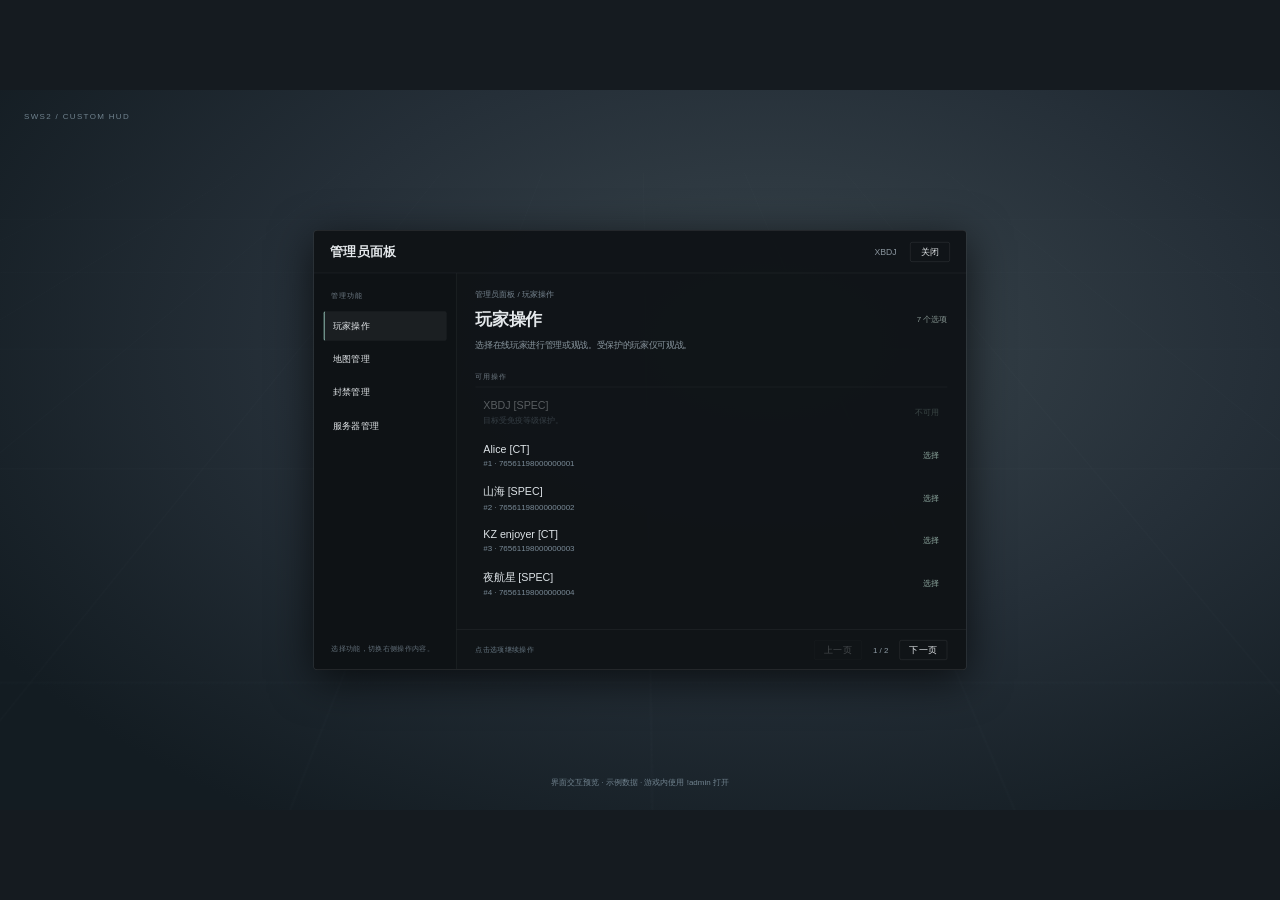
<file: preview/index.html>
<!doctype html><html lang="zh-CN"><meta charset="UTF-8"><meta name="viewport" content="width=device-width,initial-scale=1"><title>SWS2 HUD · 交互预览</title><style>/* Original text-only layout. Reference: cs2kz !o's persistent categories and right pane.
   Panorama uses a 1080-high HUD canvas, scaled by CS2. Only map pickers use optional packaged map screenshots. */
.root, #sw_root { width: 100%; height: 100%; }
.root { z-index: 100; }
.hidden { display: none !important; }
Label { font-family: "Stratum2", "Noto Sans CJK SC", "Microsoft YaHei", sans-serif; color: #e4e8eb; }
.menu-box {
    width: 980px; height: 660px;
      display: flex; flex-direction: column;
    background-color: #111518fc; border: 1px solid #ffffff1c; border-radius: 6px;
    box-shadow: 0 14px 64px #000000b0;
    animation-name: panel-in; animation-duration: 0.16s; animation-timing-function: ease-out;
}
.window-header {
    width: 100%; height: 64px; padding: 0px 24px; display: flex; flex-direction: row;
    border-bottom: 1px solid #ffffff14;
}
.window-title { flex: 1; min-width: 0; width: auto;  font-size: 19px; font-weight: bold; letter-spacing: 1px; }
.operator { max-width: 220px;  margin-right: 20px; color: #89949d; font-size: 13px; white-space: nowrap; text-overflow: ellipsis; }
.close-btn { width: 60px; height: 30px;  border: 1px solid #ffffff1c; border-radius: 3px; }
.close-btn Label {   color: #a6afb6; font-size: 13px; white-space: nowrap; }
.close-btn:hover { background-color: #ffffff0c; }
.close-btn:hover Label { color: #ffffff; }
.panes { width: 100%; flex: 1; min-height: 0; height: auto; display: flex; flex-direction: row; }
.sidebar-nav {
    width: 214px; height: 100%; padding: 26px 14px 22px 14px;
    display: flex; flex-direction: column; border-right: 1px solid #ffffff14; background-color: #080b0e38;
}
.nav-heading { margin: 0px 12px 16px 12px; font-size: 11px; color: #707d87; letter-spacing: 1px; }
.categories { width: 100%; flex: 1; min-height: 0; height: auto; display: flex; flex-direction: column; }
.category {
    width: 100%; height: 44px; margin-bottom: 6px; padding: 0px 12px;
    border-left: 2px solid #ffffff00; border-radius: 3px;
    background-color: #ffffff00; transition-property: background-color; transition-duration: 0.08s;
}
.category Label { width: 100%;  font-size: 16px; color: #a0abb3; white-space: nowrap; text-overflow: ellipsis; }
.category:hover { background-color: #ffffff08; }
.category.selected { border-left: 2px solid #98c8bc; background-color: #ffffff0e; }
.category.selected Label { color: #e7f1ee; font-weight: bold; }
.category.disabled { opacity: 0.35; }
.category.disabled:hover { background-color: #ffffff00; }
.sidebar-hint { width: 100%; padding: 0px 12px; color: #626f79; font-size: 11px; line-height: 19px; }
.workspace { flex: 1; min-width: 0; width: auto; height: 100%; display: flex; flex-direction: column; }
.content { width: 100%; flex: 1; min-height: 0; height: auto; padding: 24px 28px 12px 28px; display: flex; flex-direction: column; }
.breadcrumb { width: 100%; height: 24px; color: #75838f; font-size: 12px; white-space: nowrap; text-overflow: ellipsis; }
.heading { width: 100%; height: 43px; display: flex; flex-direction: row; }
.menu-title { flex: 1; min-width: 0; width: auto;  font-size: 25px; font-weight: bold; white-space: nowrap; text-overflow: ellipsis; }
.count-badge {  margin-left: 14px; color: #82918e; font-size: 12px; }
.menu-comment { width: 100%; height: 52px; padding-top: 6px; }
#sw_comment_text { width: 100%; max-height: 44px; font-size: 13px; line-height: 21px; color: #89969f; text-overflow: ellipsis; }
.section-label { width: 100%; height: 28px; padding-top: 4px; color: #6f7b85; font-size: 11px; letter-spacing: 1px; border-bottom: 1px solid #ffffff10; }
.menu-items { width: 100%; flex: 1; min-height: 0; height: auto; padding-top: 8px; display: flex; flex-direction: column; }
.item {
    width: 100%; height: 61px; margin-bottom: 3px; padding: 0px 12px;
    display: flex; flex-direction: row; border-radius: 3px; background-color: #ffffff00;
    transition-property: background-color; transition-duration: 0.08s;
}
.item:hover { background-color: #ffffff0b; }
.item:active { background-color: #ffffff13; }
.item-body { flex: 1; min-width: 0; width: auto;  display: flex; flex-direction: column; }
.item-text { width: 100%; font-size: 16px; color: #dde3e7; white-space: nowrap; text-overflow: ellipsis; }
.item-comment { width: 100%; margin-top: 5px; font-size: 12px; color: #798a97; white-space: nowrap; text-overflow: ellipsis; }
.item-action {  margin-left: 18px; color: #8ba59d; font-size: 12px; }
.item.disabled { opacity: 0.35; }
.item.disabled:hover { background-color: #ffffff00; }
.item.destructive .item-text, .item.destructive .item-action { color: #e29b9e; }
.item.destructive:hover { background-color: #e29b9e0b; }
.confirmation #sw_comment_text { color: #c7b9a5; }
.confirmation .item { height: 72px; border: 1px solid #ffffff13; margin-top: 8px; }
.menu-footer { width: 100%; height: 60px; padding: 0px 28px; display: flex; flex-direction: row; border-top: 1px solid #ffffff10; }
.nav-btn, .page-btn { height: 30px;  padding: 0px 12px; border: 1px solid #ffffff1a; border-radius: 3px; }
.nav-btn { min-width: 64px; margin-right: 8px; }
.page-btn { width: 72px; }
.nav-btn Label, .page-btn Label {   font-size: 12px; color: #a5b0b8; white-space: nowrap; }
.nav-btn:hover, .page-btn:hover { background-color: #ffffff0b; }
.page-btn.disabled { opacity: 0.25; }
.page-btn.disabled:hover { background-color: #ffffff00; }
.page-text { width: 56px;  text-align: center; font-size: 12px; color: #8e9ba5; }
.footer-text { flex: 1; min-width: 0; width: auto;  margin-right: 12px; font-size: 11px; color: #657580; white-space: nowrap; text-overflow: ellipsis; }
.sidebar-empty .menu-items { display: none !important; }
#sw_root.menu-refresh-a .menu-items { animation-name: items-in-a; animation-duration: 0.12s; animation-timing-function: ease-out; }
#sw_root.menu-refresh-b .menu-items { animation-name: items-in-b; animation-duration: 0.12s; animation-timing-function: ease-out; }
@keyframes panel-in {
    0% { opacity: 0; transform: translate3d(0px, 6px, 0px); }
    100% { opacity: 1; transform: translate3d(0px, 0px, 0px); }
}
@keyframes items-in-a {
    0% { opacity: 0.4; }
    100% { opacity: 1; }
}
@keyframes items-in-b {
    0% { opacity: 0.4; }
    100% { opacity: 1; }
}

/* Map reservations share the window but do not show the admin navigation. */
.item.map-row { height: 78px; padding: 0px 10px; }
.map-thumbnail { width: 112px; height: 63px; margin-right: 18px;  background-color: #1b2227; border-radius: 3px; overflow: clip; }
.no-image { width: 100%;  text-align: center; color: #657580; font-size: 11px; }
.map-artwork { width: 100%; height: 100%; background-size: cover; background-position: center; background-repeat: no-repeat; }
.map-tiers { width: 300px;  margin-left: 20px; display: flex; flex-direction: column; }
.map-tier-pair { width: 100%; display: flex; flex-direction: row; }
.map-tier { flex: 1; min-width: 0; width: auto; margin: 2px 4px; padding: 3px 8px; border: 1px solid #98c8bc30; border-radius: 3px; color: #a8c4ba; font-size: 12px; text-align: center; white-space: nowrap; }

.sidebar.map-picker .menu-box { width: 1160px; }

/* Generated by tools/build_map_thumbnails.py. Local screenshots only. */
.map-thumb-2f8f480259fca347 { background-image: url("../workshop/panorama/images/custom_game/sws2cs2menus/maps/map-thumb-2f8f480259fca347.jpg"); }
.map-thumb-6b1ae49e5568cf66 { background-image: url("../workshop/panorama/images/custom_game/sws2cs2menus/maps/map-thumb-6b1ae49e5568cf66.jpg"); }
.map-thumb-da8abf7a8d4b1353 { background-image: url("../workshop/panorama/images/custom_game/sws2cs2menus/maps/map-thumb-da8abf7a8d4b1353.jpg"); }
.map-thumb-9224bb7e06672014 { background-image: url("../workshop/panorama/images/custom_game/sws2cs2menus/maps/map-thumb-9224bb7e06672014.jpg"); }
.map-thumb-3d90a481648b4ae9 { background-image: url("../workshop/panorama/images/custom_game/sws2cs2menus/maps/map-thumb-3d90a481648b4ae9.jpg"); }
.map-thumb-017df662f72cf8cb { background-image: url("../workshop/panorama/images/custom_game/sws2cs2menus/maps/map-thumb-017df662f72cf8cb.jpg"); }
.map-thumb-41155f61f1b70b19 { background-image: url("../workshop/panorama/images/custom_game/sws2cs2menus/maps/map-thumb-41155f61f1b70b19.jpg"); }
.map-thumb-a69876ab9d6ff1d5 { background-image: url("../workshop/panorama/images/custom_game/sws2cs2menus/maps/map-thumb-a69876ab9d6ff1d5.jpg"); }
.map-thumb-f2ef50ebd42b8c2c { background-image: url("../workshop/panorama/images/custom_game/sws2cs2menus/maps/map-thumb-f2ef50ebd42b8c2c.jpg"); }
.map-thumb-7d4a7b992f9a886d { background-image: url("../workshop/panorama/images/custom_game/sws2cs2menus/maps/map-thumb-7d4a7b992f9a886d.jpg"); }
.map-thumb-d42480e5d5838945 { background-image: url("../workshop/panorama/images/custom_game/sws2cs2menus/maps/map-thumb-d42480e5d5838945.jpg"); }
.map-thumb-5f5fba13266a5160 { background-image: url("../workshop/panorama/images/custom_game/sws2cs2menus/maps/map-thumb-5f5fba13266a5160.jpg"); }
.map-thumb-adcb1a3047d977a8 { background-image: url("../workshop/panorama/images/custom_game/sws2cs2menus/maps/map-thumb-adcb1a3047d977a8.jpg"); }
.map-thumb-d116072ace399b19 { background-image: url("../workshop/panorama/images/custom_game/sws2cs2menus/maps/map-thumb-d116072ace399b19.jpg"); }
.map-thumb-3e3b2c1d2e6691f6 { background-image: url("../workshop/panorama/images/custom_game/sws2cs2menus/maps/map-thumb-3e3b2c1d2e6691f6.jpg"); }
.map-thumb-cd58a227b1913072 { background-image: url("../workshop/panorama/images/custom_game/sws2cs2menus/maps/map-thumb-cd58a227b1913072.jpg"); }
.map-thumb-ba9cd0f06692917e { background-image: url("../workshop/panorama/images/custom_game/sws2cs2menus/maps/map-thumb-ba9cd0f06692917e.jpg"); }
.map-thumb-e978efe7bb9f48c8 { background-image: url("../workshop/panorama/images/custom_game/sws2cs2menus/maps/map-thumb-e978efe7bb9f48c8.jpg"); }
.map-thumb-0e6a6cca65c4664b { background-image: url("../workshop/panorama/images/custom_game/sws2cs2menus/maps/map-thumb-0e6a6cca65c4664b.jpg"); }
.map-thumb-3309e0e31977d3d4 { background-image: url("../workshop/panorama/images/custom_game/sws2cs2menus/maps/map-thumb-3309e0e31977d3d4.jpg"); }
.map-thumb-11fabed354148dce { background-image: url("../workshop/panorama/images/custom_game/sws2cs2menus/maps/map-thumb-11fabed354148dce.jpg"); }
.map-thumb-d8a0f91f43650326 { background-image: url("../workshop/panorama/images/custom_game/sws2cs2menus/maps/map-thumb-d8a0f91f43650326.jpg"); }
.map-thumb-af5b63537c13bb44 { background-image: url("../workshop/panorama/images/custom_game/sws2cs2menus/maps/map-thumb-af5b63537c13bb44.jpg"); }
.map-thumb-9dce9130398b7ef5 { background-image: url("../workshop/panorama/images/custom_game/sws2cs2menus/maps/map-thumb-9dce9130398b7ef5.jpg"); }
.map-thumb-de4d04b18e8d9c6e { background-image: url("../workshop/panorama/images/custom_game/sws2cs2menus/maps/map-thumb-de4d04b18e8d9c6e.jpg"); }
.map-thumb-5409cdf031542bbc { background-image: url("../workshop/panorama/images/custom_game/sws2cs2menus/maps/map-thumb-5409cdf031542bbc.jpg"); }
.map-thumb-aa8c3ee702f1b12a { background-image: url("../workshop/panorama/images/custom_game/sws2cs2menus/maps/map-thumb-aa8c3ee702f1b12a.jpg"); }
.map-thumb-a0c8ec7977d2e6cb { background-image: url("../workshop/panorama/images/custom_game/sws2cs2menus/maps/map-thumb-a0c8ec7977d2e6cb.jpg"); }
.map-thumb-b11e6ae9e0682b31 { background-image: url("../workshop/panorama/images/custom_game/sws2cs2menus/maps/map-thumb-b11e6ae9e0682b31.jpg"); }
.map-thumb-a985d5000ec7ee59 { background-image: url("../workshop/panorama/images/custom_game/sws2cs2menus/maps/map-thumb-a985d5000ec7ee59.jpg"); }
.map-thumb-59ff66c95e317663 { background-image: url("../workshop/panorama/images/custom_game/sws2cs2menus/maps/map-thumb-59ff66c95e317663.jpg"); }
.map-thumb-2c8a25d1fdaaca6e { background-image: url("../workshop/panorama/images/custom_game/sws2cs2menus/maps/map-thumb-2c8a25d1fdaaca6e.jpg"); }
.map-thumb-0eb0f147b84bb8d6 { background-image: url("../workshop/panorama/images/custom_game/sws2cs2menus/maps/map-thumb-0eb0f147b84bb8d6.jpg"); }
.map-thumb-40f2af230aa0fd8f { background-image: url("../workshop/panorama/images/custom_game/sws2cs2menus/maps/map-thumb-40f2af230aa0fd8f.jpg"); }
.map-thumb-da2399b8a48e2f52 { background-image: url("../workshop/panorama/images/custom_game/sws2cs2menus/maps/map-thumb-da2399b8a48e2f52.jpg"); }
.map-thumb-0bea420570431b8e { background-image: url("../workshop/panorama/images/custom_game/sws2cs2menus/maps/map-thumb-0bea420570431b8e.jpg"); }
.map-thumb-95a4689aedd19a8d { background-image: url("../workshop/panorama/images/custom_game/sws2cs2menus/maps/map-thumb-95a4689aedd19a8d.jpg"); }
.map-thumb-97e97500308ff15a { background-image: url("../workshop/panorama/images/custom_game/sws2cs2menus/maps/map-thumb-97e97500308ff15a.jpg"); }
.map-thumb-7ab99d62b6bb6662 { background-image: url("../workshop/panorama/images/custom_game/sws2cs2menus/maps/map-thumb-7ab99d62b6bb6662.jpg"); }
.map-thumb-df5b25ec799444af { background-image: url("../workshop/panorama/images/custom_game/sws2cs2menus/maps/map-thumb-df5b25ec799444af.jpg"); }
.map-thumb-907524d0da34dd2a { background-image: url("../workshop/panorama/images/custom_game/sws2cs2menus/maps/map-thumb-907524d0da34dd2a.jpg"); }
.map-thumb-c02b58ce69de7ef5 { background-image: url("../workshop/panorama/images/custom_game/sws2cs2menus/maps/map-thumb-c02b58ce69de7ef5.jpg"); }
.map-thumb-738f2fa84dc9bf0c { background-image: url("../workshop/panorama/images/custom_game/sws2cs2menus/maps/map-thumb-738f2fa84dc9bf0c.jpg"); }
.map-thumb-126cb88fa1bfe226 { background-image: url("../workshop/panorama/images/custom_game/sws2cs2menus/maps/map-thumb-126cb88fa1bfe226.jpg"); }
.map-thumb-7577c71857bb3716 { background-image: url("../workshop/panorama/images/custom_game/sws2cs2menus/maps/map-thumb-7577c71857bb3716.jpg"); }
.map-thumb-994e28936c09a8e8 { background-image: url("../workshop/panorama/images/custom_game/sws2cs2menus/maps/map-thumb-994e28936c09a8e8.jpg"); }
.map-thumb-82ea6c0827fb2ee1 { background-image: url("../workshop/panorama/images/custom_game/sws2cs2menus/maps/map-thumb-82ea6c0827fb2ee1.jpg"); }
.map-thumb-0ef164840b700278 { background-image: url("../workshop/panorama/images/custom_game/sws2cs2menus/maps/map-thumb-0ef164840b700278.jpg"); }
.map-thumb-7748011fbf350fd1 { background-image: url("../workshop/panorama/images/custom_game/sws2cs2menus/maps/map-thumb-7748011fbf350fd1.jpg"); }
.map-thumb-038f55b3d25f917f { background-image: url("../workshop/panorama/images/custom_game/sws2cs2menus/maps/map-thumb-038f55b3d25f917f.jpg"); }
.map-thumb-a58a4cb5273de3e9 { background-image: url("../workshop/panorama/images/custom_game/sws2cs2menus/maps/map-thumb-a58a4cb5273de3e9.jpg"); }
.map-thumb-5d916f490829bfe3 { background-image: url("../workshop/panorama/images/custom_game/sws2cs2menus/maps/map-thumb-5d916f490829bfe3.jpg"); }
.map-thumb-43efaea45b51b717 { background-image: url("../workshop/panorama/images/custom_game/sws2cs2menus/maps/map-thumb-43efaea45b51b717.jpg"); }
.map-thumb-17971df3148ea79b { background-image: url("../workshop/panorama/images/custom_game/sws2cs2menus/maps/map-thumb-17971df3148ea79b.jpg"); }
.map-thumb-eb5b33fe40760893 { background-image: url("../workshop/panorama/images/custom_game/sws2cs2menus/maps/map-thumb-eb5b33fe40760893.jpg"); }
.map-thumb-ea2a38d425b3f74b { background-image: url("../workshop/panorama/images/custom_game/sws2cs2menus/maps/map-thumb-ea2a38d425b3f74b.jpg"); }
.map-thumb-3b5dbf148a916022 { background-image: url("../workshop/panorama/images/custom_game/sws2cs2menus/maps/map-thumb-3b5dbf148a916022.jpg"); }
.map-thumb-4e8c0883f106dfcf { background-image: url("../workshop/panorama/images/custom_game/sws2cs2menus/maps/map-thumb-4e8c0883f106dfcf.jpg"); }
.map-thumb-14762c49059051c1 { background-image: url("../workshop/panorama/images/custom_game/sws2cs2menus/maps/map-thumb-14762c49059051c1.jpg"); }
.map-thumb-ba21cc405a2ef09d { background-image: url("../workshop/panorama/images/custom_game/sws2cs2menus/maps/map-thumb-ba21cc405a2ef09d.jpg"); }
.map-thumb-cf96e8c69c6c0860 { background-image: url("../workshop/panorama/images/custom_game/sws2cs2menus/maps/map-thumb-cf96e8c69c6c0860.jpg"); }
.map-thumb-62af5852b1741dcd { background-image: url("../workshop/panorama/images/custom_game/sws2cs2menus/maps/map-thumb-62af5852b1741dcd.jpg"); }
.map-thumb-f1c93325a8fb6b9e { background-image: url("../workshop/panorama/images/custom_game/sws2cs2menus/maps/map-thumb-f1c93325a8fb6b9e.jpg"); }
.map-thumb-4bb55de0ec098336 { background-image: url("../workshop/panorama/images/custom_game/sws2cs2menus/maps/map-thumb-4bb55de0ec098336.jpg"); }
.map-thumb-9bc3ce3a374c72d0 { background-image: url("../workshop/panorama/images/custom_game/sws2cs2menus/maps/map-thumb-9bc3ce3a374c72d0.jpg"); }
.map-thumb-7b312fe5afa57f5a { background-image: url("../workshop/panorama/images/custom_game/sws2cs2menus/maps/map-thumb-7b312fe5afa57f5a.jpg"); }
.map-thumb-414eccb09db721a8 { background-image: url("../workshop/panorama/images/custom_game/sws2cs2menus/maps/map-thumb-414eccb09db721a8.jpg"); }
.map-thumb-75f6fd2df3bc4099 { background-image: url("../workshop/panorama/images/custom_game/sws2cs2menus/maps/map-thumb-75f6fd2df3bc4099.jpg"); }
.map-thumb-d04704164cc85c47 { background-image: url("../workshop/panorama/images/custom_game/sws2cs2menus/maps/map-thumb-d04704164cc85c47.jpg"); }
.map-thumb-f02b0868886d1466 { background-image: url("../workshop/panorama/images/custom_game/sws2cs2menus/maps/map-thumb-f02b0868886d1466.jpg"); }
.map-thumb-f7c0e8a705d145b0 { background-image: url("../workshop/panorama/images/custom_game/sws2cs2menus/maps/map-thumb-f7c0e8a705d145b0.jpg"); }
.map-thumb-3a659a6a329d05ef { background-image: url("../workshop/panorama/images/custom_game/sws2cs2menus/maps/map-thumb-3a659a6a329d05ef.jpg"); }
.map-thumb-33d68553a8f0a309 { background-image: url("../workshop/panorama/images/custom_game/sws2cs2menus/maps/map-thumb-33d68553a8f0a309.jpg"); }
.map-thumb-3e4175be062783bd { background-image: url("../workshop/panorama/images/custom_game/sws2cs2menus/maps/map-thumb-3e4175be062783bd.jpg"); }
.map-thumb-e325f24918d7b2ab { background-image: url("../workshop/panorama/images/custom_game/sws2cs2menus/maps/map-thumb-e325f24918d7b2ab.jpg"); }
.map-thumb-ed5447767e96941a { background-image: url("../workshop/panorama/images/custom_game/sws2cs2menus/maps/map-thumb-ed5447767e96941a.jpg"); }
.map-thumb-894fba8c28248d92 { background-image: url("../workshop/panorama/images/custom_game/sws2cs2menus/maps/map-thumb-894fba8c28248d92.jpg"); }
.map-thumb-b9348d94a760a2be { background-image: url("../workshop/panorama/images/custom_game/sws2cs2menus/maps/map-thumb-b9348d94a760a2be.jpg"); }
.map-thumb-2b8069ab8a79a16e { background-image: url("../workshop/panorama/images/custom_game/sws2cs2menus/maps/map-thumb-2b8069ab8a79a16e.jpg"); }
.map-thumb-c26b826aa2832808 { background-image: url("../workshop/panorama/images/custom_game/sws2cs2menus/maps/map-thumb-c26b826aa2832808.jpg"); }
.map-thumb-4451bcd297c6f0e2 { background-image: url("../workshop/panorama/images/custom_game/sws2cs2menus/maps/map-thumb-4451bcd297c6f0e2.jpg"); }
.map-thumb-c7f90fb93a81bc9e { background-image: url("../workshop/panorama/images/custom_game/sws2cs2menus/maps/map-thumb-c7f90fb93a81bc9e.jpg"); }
.map-thumb-448a74573f807186 { background-image: url("../workshop/panorama/images/custom_game/sws2cs2menus/maps/map-thumb-448a74573f807186.jpg"); }
.map-thumb-d5adf73b4e79cb6c { background-image: url("../workshop/panorama/images/custom_game/sws2cs2menus/maps/map-thumb-d5adf73b4e79cb6c.jpg"); }
.map-thumb-25673e6583c25740 { background-image: url("../workshop/panorama/images/custom_game/sws2cs2menus/maps/map-thumb-25673e6583c25740.jpg"); }
.map-thumb-e6c80d34a4136397 { background-image: url("../workshop/panorama/images/custom_game/sws2cs2menus/maps/map-thumb-e6c80d34a4136397.jpg"); }
.map-thumb-3241ddeff062be97 { background-image: url("../workshop/panorama/images/custom_game/sws2cs2menus/maps/map-thumb-3241ddeff062be97.jpg"); }
.map-thumb-270b062e99ddf21e { background-image: url("../workshop/panorama/images/custom_game/sws2cs2menus/maps/map-thumb-270b062e99ddf21e.jpg"); }
.map-thumb-5fffefc152c603c3 { background-image: url("../workshop/panorama/images/custom_game/sws2cs2menus/maps/map-thumb-5fffefc152c603c3.jpg"); }
.map-thumb-202c0ae47276af69 { background-image: url("../workshop/panorama/images/custom_game/sws2cs2menus/maps/map-thumb-202c0ae47276af69.jpg"); }
.map-thumb-6415f35271976d97 { background-image: url("../workshop/panorama/images/custom_game/sws2cs2menus/maps/map-thumb-6415f35271976d97.jpg"); }
.map-thumb-d45eb9e1c8ebd2e5 { background-image: url("../workshop/panorama/images/custom_game/sws2cs2menus/maps/map-thumb-d45eb9e1c8ebd2e5.jpg"); }
.map-thumb-b5ef0d7b53a16a03 { background-image: url("../workshop/panorama/images/custom_game/sws2cs2menus/maps/map-thumb-b5ef0d7b53a16a03.jpg"); }
.map-thumb-e2a057c235cc4883 { background-image: url("../workshop/panorama/images/custom_game/sws2cs2menus/maps/map-thumb-e2a057c235cc4883.jpg"); }
.map-thumb-ac5084a79c3b5c0b { background-image: url("../workshop/panorama/images/custom_game/sws2cs2menus/maps/map-thumb-ac5084a79c3b5c0b.jpg"); }
.map-thumb-944d7a9e37b2be40 { background-image: url("../workshop/panorama/images/custom_game/sws2cs2menus/maps/map-thumb-944d7a9e37b2be40.jpg"); }
.map-thumb-e939a681a682af20 { background-image: url("../workshop/panorama/images/custom_game/sws2cs2menus/maps/map-thumb-e939a681a682af20.jpg"); }
.map-thumb-929842465c654f26 { background-image: url("../workshop/panorama/images/custom_game/sws2cs2menus/maps/map-thumb-929842465c654f26.jpg"); }
.map-thumb-652a0004abf83b51 { background-image: url("../workshop/panorama/images/custom_game/sws2cs2menus/maps/map-thumb-652a0004abf83b51.jpg"); }


* { box-sizing: border-box; flex-shrink: 0; }
body { margin: 0; overflow: hidden; font: 14px "Noto Sans CJK SC", "Microsoft YaHei", sans-serif; background: #151b20; color: #e4e8eb; }
button { position: relative; font: inherit; cursor: pointer; color: inherit; text-align: left; border: 0; background: transparent; }
button:focus-visible { outline: 1px solid #98c8bc; outline-offset: 2px; }
span { display: block; }
div { position: relative; }
button:disabled { cursor: default; }
#stage { width: 1920px; height: 1080px; position: absolute; transform-origin: top left; }
.game { position: absolute; inset: 0; overflow: hidden; background: radial-gradient(ellipse at 60% 35%, #39454c, #252f38 45%, #131c22 85%); }
.game:before { content: ''; position: absolute; inset: 0; background: repeating-linear-gradient(0deg, transparent, transparent 130px, #b8cdd706 131px), repeating-linear-gradient(90deg, transparent, transparent 160px, #b8cdd706 161px); transform: perspective(550px) rotateX(35deg) scale(2); }
.preview-label { position: absolute; top: 32px; left: 36px; font-size: 12px; letter-spacing: 2px; color: #71838f; }
.preview-note { position: absolute; bottom: 32px; width: 100%; text-align: center; color: #71838f; font-size: 12px; }
#sw_root { display: flex; align-items: center; justify-content: center; }
.root, #sw_root { pointer-events: none; }
.menu-box { pointer-events: auto; overflow: hidden; }
.window-header, .heading, .menu-footer, .item, .category { align-items: center; }
.map-thumbnail { position: relative; overflow: hidden; display: flex; align-items: center; }
.map-artwork { position: absolute; inset: 0; }
.category { display: flex; }
.nav-btn, .page-btn, .close-btn { display: flex; align-items: center; justify-content: center; }
.item-body { overflow: hidden; }
.menu-title, .item-text, .item-comment, #sw_operator, #sw_context { overflow: hidden; }
.footer-text { overflow: hidden; }
#toast { position: absolute; bottom: 112px; left: 50%; transform: translateX(-50%); padding: 12px 24px; border: 1px solid #98c8bc40; border-radius: 4px; background: #17211f; color: #b4cec5; display: none; }
#reopen { position: absolute; inset: 0; margin: auto; width: 200px; height: 48px; border: 1px solid #98c8bc40; border-radius: 4px; background: #17211f; text-align: center; display: none; }
</style><div id="stage"><div class="game"></div><div class="preview-label">SWS2 / CUSTOM HUD</div><div class="root"><div id="sw_root"><div class="menu-box"><div class="window-header"><span id="sw_brand" class="window-title"></span><span id="sw_operator" class="operator"></span><button id="sw_close" class="close-btn"><span id="sw_close_text"></span></button></div><div class="panes"><div id="sw_sidebar" class="sidebar-nav"><span id="sw_navigation" class="nav-heading"></span><div class="categories"><button id="sw_category0" class="category"><span id="sw_category0_text"></span></button><button id="sw_category1" class="category"><span id="sw_category1_text"></span></button><button id="sw_category2" class="category"><span id="sw_category2_text"></span></button><button id="sw_category3" class="category"><span id="sw_category3_text"></span></button><button id="sw_category4" class="category"><span id="sw_category4_text"></span></button></div><span id="sw_sidebar_hint" class="sidebar-hint"></span></div><div class="workspace"><div class="content"><span id="sw_context" class="breadcrumb"></span><div class="heading"><span id="sw_title" class="menu-title"></span><span id="sw_count" class="count-badge"></span></div><div id="sw_comment" class="menu-comment"><span id="sw_comment_text"></span></div><span id="sw_section" class="section-label"></span><div class="menu-items"><button id="sw_item0" class="item"><div id="sw_item0_thumbnail" class="map-thumbnail hidden"><span id="sw_item0_no_image" class="no-image"></span><div id="sw_item0_artwork" class="map-artwork"></div></div><div class="item-body"><span id="sw_item0_text" class="item-text"></span><span id="sw_item0_comment" class="item-comment"></span></div><div id="sw_item0_tiers" class="map-tiers hidden"><div class="map-tier-pair"><span id="sw_item0_ckz_nub_tier" class="map-tier"></span><span id="sw_item0_ckz_pro_tier" class="map-tier"></span></div><div class="map-tier-pair"><span id="sw_item0_vnl_nub_tier" class="map-tier"></span><span id="sw_item0_vnl_pro_tier" class="map-tier"></span></div></div><span id="sw_item0_action" class="item-action"></span></button><button id="sw_item1" class="item"><div id="sw_item1_thumbnail" class="map-thumbnail hidden"><span id="sw_item1_no_image" class="no-image"></span><div id="sw_item1_artwork" class="map-artwork"></div></div><div class="item-body"><span id="sw_item1_text" class="item-text"></span><span id="sw_item1_comment" class="item-comment"></span></div><div id="sw_item1_tiers" class="map-tiers hidden"><div class="map-tier-pair"><span id="sw_item1_ckz_nub_tier" class="map-tier"></span><span id="sw_item1_ckz_pro_tier" class="map-tier"></span></div><div class="map-tier-pair"><span id="sw_item1_vnl_nub_tier" class="map-tier"></span><span id="sw_item1_vnl_pro_tier" class="map-tier"></span></div></div><span id="sw_item1_action" class="item-action"></span></button><button id="sw_item2" class="item"><div id="sw_item2_thumbnail" class="map-thumbnail hidden"><span id="sw_item2_no_image" class="no-image"></span><div id="sw_item2_artwork" class="map-artwork"></div></div><div class="item-body"><span id="sw_item2_text" class="item-text"></span><span id="sw_item2_comment" class="item-comment"></span></div><div id="sw_item2_tiers" class="map-tiers hidden"><div class="map-tier-pair"><span id="sw_item2_ckz_nub_tier" class="map-tier"></span><span id="sw_item2_ckz_pro_tier" class="map-tier"></span></div><div class="map-tier-pair"><span id="sw_item2_vnl_nub_tier" class="map-tier"></span><span id="sw_item2_vnl_pro_tier" class="map-tier"></span></div></div><span id="sw_item2_action" class="item-action"></span></button><button id="sw_item3" class="item"><div id="sw_item3_thumbnail" class="map-thumbnail hidden"><span id="sw_item3_no_image" class="no-image"></span><div id="sw_item3_artwork" class="map-artwork"></div></div><div class="item-body"><span id="sw_item3_text" class="item-text"></span><span id="sw_item3_comment" class="item-comment"></span></div><div id="sw_item3_tiers" class="map-tiers hidden"><div class="map-tier-pair"><span id="sw_item3_ckz_nub_tier" class="map-tier"></span><span id="sw_item3_ckz_pro_tier" class="map-tier"></span></div><div class="map-tier-pair"><span id="sw_item3_vnl_nub_tier" class="map-tier"></span><span id="sw_item3_vnl_pro_tier" class="map-tier"></span></div></div><span id="sw_item3_action" class="item-action"></span></button><button id="sw_item4" class="item"><div id="sw_item4_thumbnail" class="map-thumbnail hidden"><span id="sw_item4_no_image" class="no-image"></span><div id="sw_item4_artwork" class="map-artwork"></div></div><div class="item-body"><span id="sw_item4_text" class="item-text"></span><span id="sw_item4_comment" class="item-comment"></span></div><div id="sw_item4_tiers" class="map-tiers hidden"><div class="map-tier-pair"><span id="sw_item4_ckz_nub_tier" class="map-tier"></span><span id="sw_item4_ckz_pro_tier" class="map-tier"></span></div><div class="map-tier-pair"><span id="sw_item4_vnl_nub_tier" class="map-tier"></span><span id="sw_item4_vnl_pro_tier" class="map-tier"></span></div></div><span id="sw_item4_action" class="item-action"></span></button></div></div><div class="menu-footer"><button id="sw_home" class="nav-btn"><span id="sw_home_text"></span></button><button id="sw_back" class="nav-btn"><span id="sw_back_text"></span></button><span id="sw_footer" class="footer-text"></span><button id="sw_prev" class="page-btn"><span id="sw_prev_text"></span></button><span id="sw_page" class="page-text"></span><button id="sw_next" class="page-btn"><span id="sw_next_text"></span></button></div></div></div></div></div></div><div class="preview-note">界面交互预览 · 示例数据 · 游戏内使用 !admin 打开</div><div id="toast" role="status"></div><button id="reopen">重新打开 !admin</button></div><script>
const $ = id => document.getElementById(id);
const text = (id, value) => { $(id).textContent = value; };
const maps = Object.entries({kz_angina:'3636272568',kz_angina_x:'3746453872',kz_antimony:'3609954118',kz_asteroid_beach:'3771237485',kz_avalon:'3583337319',kz_bayharborbhopper:'3593758954',kz_bhop_apricity:'3514400945',kz_bhop_majka:'3764093804',kz_bhop_slide:'3636997995'});
const people = ['XBDJ', 'Alice', '山海', 'KZ enjoyer', '夜航星', 'a_very_long_player_name_for_layout_check', '青空'];
const thumbnailClasses = {};
Promise.all(maps.map(async ([name,id])=>{ const hash=await crypto.subtle.digest('SHA-256',new TextEncoder().encode('workshop:'+id)); thumbnailClasses[id]='map-thumb-'+Array.from(new Uint8Array(hash)).map(x=>x.toString(16).padStart(2,'0')).join('').slice(0,16); })).then(()=>render());
const reservationMode = new URLSearchParams(location.search).get('menu')==='reservation';
const stack = [];
let activeCategory = 0;
const item = (name, comment, action, danger=false, disabled=false) => ({name, comment, action, danger, disabled});
function push(title, comment, items, layout='list') { stack.push({title,comment,items,layout,page:0}); render(); }
function toast(message) { text('toast', '预览：'+message); $('toast').style.display='block'; clearTimeout(window.toastTimer); window.toastTimer=setTimeout(()=>$('toast').style.display='none',3500); }
function selectCategory(index) { activeCategory=index; stack.length=0; if(index===0) players(); else if(index===1) mapManagement(); else if(index===2) banFilters(); else serverMenu(); }
function home() { if(reservationMode) { stack.length=0; reservation(); } else selectCategory(0); }
function reservation() {
 const ckzNub=[2,3,null,5,1,6,4,7,8], ckzPro=[3,null,4,6,2,7,5,8,9], vnlNub=[4,null,2,6,3,7,5,8,9], vnlPro=[5,6,null,7,4,8,6,9,10]; // Illustrative preview data, not real map ratings.
 const items=maps.map(([name,id],i)=>({...item(name,'作者信息不可用 · '+name,()=>{
  toast('已预定 '+name+'，使用 !rtv 同意换图'); $('sw_root').classList.add('hidden'); $('reopen').style.display='block';
 }), map:true, ckzNub:ckzNub[i], ckzPro:ckzPro[i], vnlNub:vnlNub[i], vnlPro:vnlPro[i], workshopId:id}));
 push('预定下一张地图','点击地图即可预定。预定后，玩家使用 !rtv 同意换图。',items,'map-picker');
}
function players() { push('玩家操作','选择在线玩家进行管理或观战。受保护的玩家仅可观战。',people.map((name,i)=>item(name+' ['+(i%2?'CT':'SPEC')+']',i===0?'目标受免疫等级保护。':'#'+i+'  ·  7656119800000000'+i,()=>actions(name),false,i===0))); }
function actions(name) { push('操作: '+name,'当前目标 · '+name,[
 item('观战该玩家','加入观战队伍，并切换至该玩家的第一人称视角',()=>{toast('正在观战 '+name);$('sw_root').classList.add('hidden');$('reopen').style.display='block';}),
 item('踢出','断开连接，玩家仍可重新加入',()=>confirm('踢出 '+name+'?', '即将踢出 '+name+'。玩家将立即断开连接，之后仍可重新加入。','确认踢出',()=>{toast('已踢出 '+name);home();},true),true),
 item('封禁','选择时长，限制玩家加入服务器',()=>durations(name),true),
 ...['处决','拍击（10 伤害）','重生','冻结（5 秒）','禁麦（默认时长）','禁言（默认时长）','沉默（默认时长）'].map(action=>item(action,'',()=>toast('已执行'+action+' · '+name))) ]); }
function durations(name) { push('封禁: '+name,'选择封禁时长，下一步核对并确认。',['30 秒','60 秒','1 小时','1 天','3 天','7 天','30 天','永久'].map(duration=>item(duration,'',()=>confirm('封禁 '+name+'?','即将封禁 '+name+'，时长：'+duration+'。确认后将断开连接并限制加入服务器。','确认封禁',()=>{toast('已封禁 '+name+' · '+duration);home();},true)))); }
// Demonstration state only: no server requests or real countdown run in this preview.
const mapState={paused:false,pending:'kz_angina'};
function mapManagement(replace=false) {
 if(replace) stack.pop();
 const status=mapState.paused?'地图更换已暂停 · XBDJ':mapState.pending?'等待换图：'+mapState.pending+' · 来源：rtv · 倒计时':'允许换图 · 当前没有待执行的换图';
 push('地图管理',status,[
  item('浏览并更换地图','选择服务器地图',()=>mapList()),
  item('立即取消本次换图','取消倒计时或下载后的切换；玩家可以重新发起投票。',()=>{mapState.pending=null;toast('本次换图已取消，已清空旧投票');mapManagement(true);}),
  item('立即暂停地图更换','取消当前换图，并阻止新的 RTV 和管理员换图，直到手动恢复。',()=>{mapState.paused=true;mapState.pending=null;toast('已暂停地图更换');mapManagement(true);},false,mapState.paused),
  item('恢复地图更换','恢复后需要重新投票，旧换图不会自动执行。',()=>{mapState.paused=false;toast('已恢复地图更换');mapManagement(true);},false,!mapState.paused),
  item('刷新换图状态','',()=>mapManagement(true))
 ]);
}
function serverMenu() { push('服务器管理','服务器状态与管理员设置',[
 item('当前服务器','kz_angina · 7 players',()=>{},false,true),
 item('我的管理员信息','',()=>push('我的管理员信息','XBDJ',[item('SteamID','76561198000000001',()=>{},false,true),item('权限组','owner',()=>{},false,true)])),
 item('重新加载管理员名单','',()=>toast('管理员名单已重新加载')),
 item('审计日志目录','data/plugins/sws2-cs2admin/audit',()=>{},false,true)
 ]); }
function mapList() {
 const items=maps.map(([name,id])=>({...item(name,'CKZ NUB ? / PRO ? | VNL NUB ? / PRO ? · Workshop ID: '+id,()=>confirm(
  '更换地图至 '+name+'?',
  '将切换至 '+name+'（'+id+'）。确认后开始 3 秒倒计时；未安装的工坊地图会先下载。',
  '确认更换地图',
  ()=>{if(mapState.paused){toast('地图更换已暂停，请先恢复');}else{mapState.pending=name;toast('开始换图 · '+name);}selectCategory(1);}
 )),map:true,workshopId:id}));
 push('地图管理','从配置的地图中选择。未安装的工坊地图会在确认后按需下载。',items,'map-picker');
}
// Sample history only; the native plugin queries SQLite asynchronously in bounded pages.
const banStatuses=['有效封禁','永久封禁','临时封禁','已过期','已解封','全部记录'];
const banHistory=Array.from({length:11},(_,i)=>({name:['山海','Alice','夜航星'][i%3]+' '+(i+1),steam:'76561198000000'+String(i+10).padStart(3,'0'),reason:'违反服务器规则',admin:'XBDJ',status:i<4?1:i<7?2:i<9?3:4}));
function banFilters() { push('封禁管理','搜索：!bans 昵称或SteamID --status=all；可组合管理员与日期条件。',banStatuses.map((name,status)=>item(name,'',()=>banResults(status,0)))); }
function banResults(status,page) {
 const records=banHistory.filter(x=>status===5||(status===0?x.status<3:x.status===status)), pages=Math.max(1,Math.ceil(records.length/3));
 const items=records.slice(page*3,page*3+3).map(ban=>item(ban.name+' · '+ban.steam,ban.reason+' · '+ban.admin,()=>banDetails(ban)));
 if(!items.length) items.push(item('没有符合条件的封禁记录','',()=>{},false,true));
 function move(next) { stack.pop(); banResults(status,next); }
 if(page>0) items.push(item('上一批记录','',()=>move(page-1)));
 if(page+1<pages) items.push(item('下一批记录','',()=>move(page+1)));
 push('封禁管理',banStatuses[status]+' · '+records.length+' 条记录 · 第 '+(page+1)+' / '+pages+' 页',items);
}
function banDetails(ban) {
 const items=[];
 if(ban.status<3) items.push(item('解封此玩家','核对记录并选择解封原因',()=>unbanReasons(ban)));
 for(const [name,value] of [['封禁原因',ban.reason],['执行管理员',ban.admin+' · 76561198000000001'],['封禁时间','2026-11-14 21:00:00'],['到期时间',ban.status===1?'永久':'2026-11-21 21:00:00']]) items.push(item(name,value,()=>{},false,true));
 push(ban.name,'SteamID: '+ban.steam,items);
}
function unbanReasons(ban) {
 const items=['误封纠正','申诉通过','管理员复核'].map(reason=>item(reason,'',()=>{
  confirm('解封此玩家','玩家：'+ban.name+' · '+ban.steam+'。原因：'+reason+'。','确认解封',()=>{ban.status=4;toast('已解封 '+ban.name);selectCategory(2);});
 }));
 push('解封此玩家','选择解封原因；自定义原因：!unban SteamID 原因。',items);
}
function confirm(title, comment, label, action, danger=false) { push(title,comment,[item(label,'',action,danger),item('取消','返回上一步',()=>{stack.pop();render();})],'confirmation'); }
function render() {
 const frame=stack.at(-1), size=frame.layout==='map-picker'?4:5, pages=Math.ceil(frame.items.length/size), rows=frame.items.slice(frame.page*size,(frame.page+1)*size);
 $('sw_root').className=(reservationMode?'':'sidebar ')+frame.layout;
 $('sw_sidebar').classList.toggle('hidden',reservationMode);
 text('sw_brand',reservationMode?'预定下一张地图':'管理员面板'); text('sw_operator','XBDJ'); text('sw_context', [reservationMode?'地图预定':'管理员面板',...stack.map(x=>x.title)].slice(-3).join('  /  '));
 text('sw_navigation','管理功能'); text('sw_sidebar_hint','选择功能，切换右侧操作内容。');
 for(let i=0;i<5;i++) {
  const el=$('sw_category'+i); el.className='category'+(i>3?' hidden':'')+(i===activeCategory?' selected':'');
  if(i<4) { text('sw_category'+i+'_text',['玩家操作','地图管理','封禁管理','服务器管理'][i]); el.onclick=()=>selectCategory(i); }
 }
 text('sw_title',frame.title); text('sw_comment_text',frame.comment); text('sw_count',frame.items.length+' 个选项'); text('sw_section',frame.layout==='confirmation'?'请核对操作信息':frame.layout==='map-picker'?'地图列表 · NUB 存点 / PRO 裸跳':'可用操作');
 text('sw_page',(frame.page+1)+' / '+pages); text('sw_footer','点击选项继续操作'); text('sw_home_text','首页'); text('sw_back_text','返回'); text('sw_close_text','关闭'); text('sw_prev_text','上一页'); text('sw_next_text','下一页');
 for(let i=0;i<5;i++) {
  const row=rows[i], el=$('sw_item'+i); el.className='item'+(!row?' hidden':'')+(row?.danger?' destructive':'')+(row?.disabled?' disabled':'')+(row?.map?' map-row':''); el.disabled=!row||!!row.disabled;
  $('sw_item'+i+'_thumbnail').classList.toggle('hidden',!row?.map); $('sw_item'+i+'_tiers').classList.toggle('hidden',!row?.map);
  $('sw_item'+i+'_artwork').className='map-artwork '+(thumbnailClasses[row?.workshopId]||'');
  for (const [suffix,key,label] of [['ckz_nub_tier','ckzNub','CKZ NUB'],['ckz_pro_tier','ckzPro','CKZ PRO'],['vnl_nub_tier','vnlNub','VNL NUB'],['vnl_pro_tier','vnlPro','VNL PRO']]) { text('sw_item'+i+'_'+suffix,row?.[key]?label+' 等级 '+row[key]:label+' 等级未知'); } text('sw_item'+i+'_no_image','暂无图片');
  if(!row) continue;
  text('sw_item'+i+'_text',row.name); text('sw_item'+i+'_comment',row.comment); text('sw_item'+i+'_action',row.disabled?'不可用':'选择');
  $('sw_item'+i+'_comment').classList.toggle('hidden',!row.comment); el.onclick=row.action;
 }
 $('sw_home').classList.add('hidden'); $('sw_back').classList.toggle('hidden',stack.length<2);
 $('sw_prev').disabled=frame.page===0; $('sw_next').disabled=frame.page===pages-1;
 $('sw_prev').classList.toggle('disabled',$('sw_prev').disabled); $('sw_next').classList.toggle('disabled',$('sw_next').disabled);
}
$('sw_prev').onclick=()=>{stack.at(-1).page--;render();}; $('sw_next').onclick=()=>{stack.at(-1).page++;render();};
$('sw_back').onclick=()=>{stack.pop();render();};
$('sw_close').onclick=()=>{$('sw_root').classList.add('hidden');$('reopen').style.display='block';};
$('reopen').onclick=()=>{$('reopen').style.display='none';home();};
function resize(){const scale=Math.min(innerWidth/1920,innerHeight/1080);$('stage').style.transform='scale('+scale+')';$('stage').style.left=(innerWidth-1920*scale)/2+'px';$('stage').style.top=(innerHeight-1080*scale)/2+'px';}
window.addEventListener('resize',resize);home();resize();

if(reservationMode) { document.querySelector('.preview-note').textContent='地图预定预览 · 等级为示例数据 · 游戏内使用 !yd 打开'; text('reopen','重新打开 !yd'); }
</script></html>
</file>
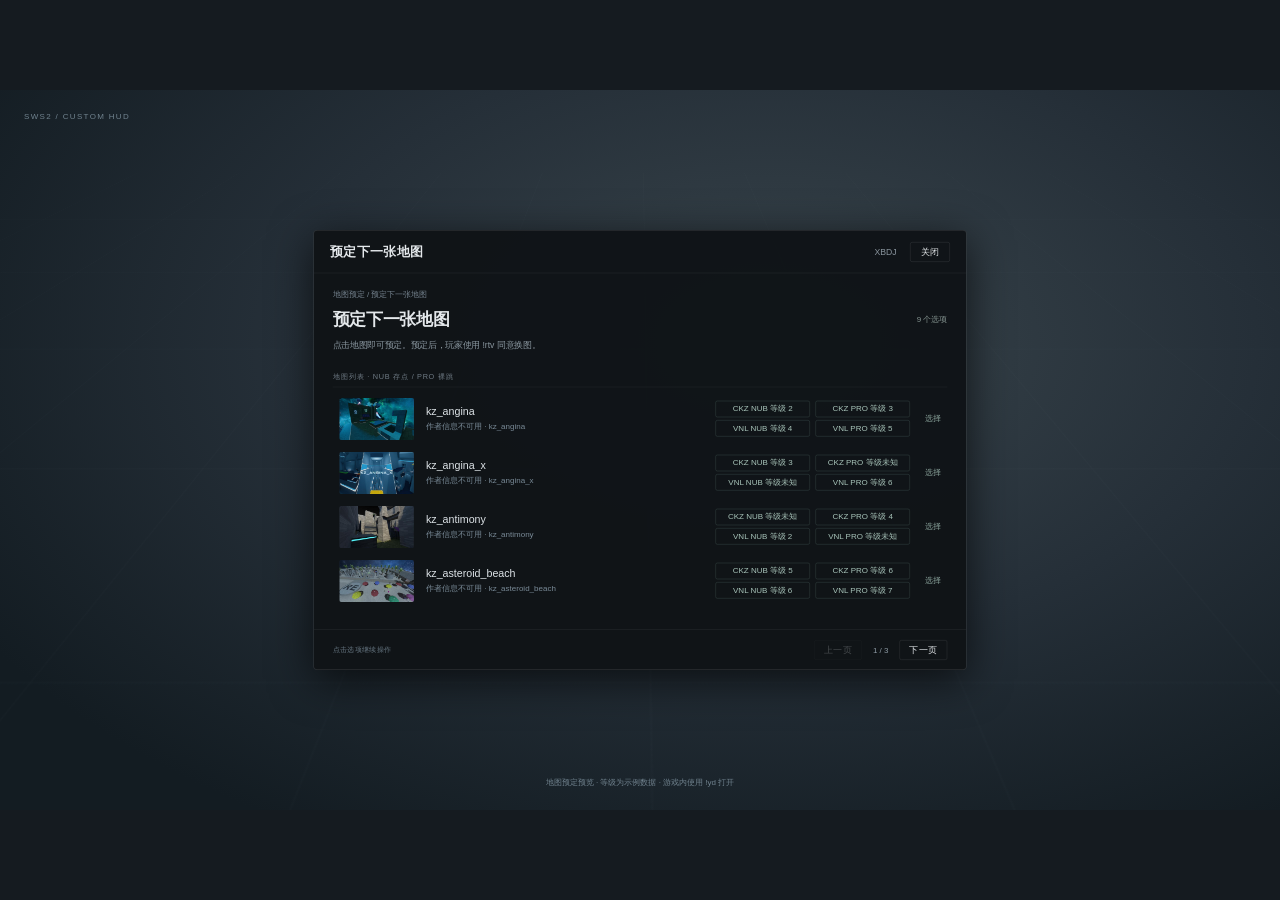
<file: preview/reservation.html>
<!doctype html><html lang="zh-CN"><meta charset="UTF-8"><meta name="viewport" content="width=device-width,initial-scale=1"><title>SWS2 HUD · 交互预览</title><style>/* Original text-only layout. Reference: cs2kz !o's persistent categories and right pane.
   Panorama uses a 1080-high HUD canvas, scaled by CS2. Only map pickers use optional packaged map screenshots. */
.root, #sw_root { width: 100%; height: 100%; }
.root { z-index: 100; }
.hidden { display: none !important; }
Label { font-family: "Stratum2", "Noto Sans CJK SC", "Microsoft YaHei", sans-serif; color: #e4e8eb; }
.menu-box {
    width: 980px; height: 660px;
      display: flex; flex-direction: column;
    background-color: #111518fc; border: 1px solid #ffffff1c; border-radius: 6px;
    box-shadow: 0 14px 64px #000000b0;
    animation-name: panel-in; animation-duration: 0.16s; animation-timing-function: ease-out;
}
.window-header {
    width: 100%; height: 64px; padding: 0px 24px; display: flex; flex-direction: row;
    border-bottom: 1px solid #ffffff14;
}
.window-title { flex: 1; min-width: 0; width: auto;  font-size: 19px; font-weight: bold; letter-spacing: 1px; }
.operator { max-width: 220px;  margin-right: 20px; color: #89949d; font-size: 13px; white-space: nowrap; text-overflow: ellipsis; }
.close-btn { width: 60px; height: 30px;  border: 1px solid #ffffff1c; border-radius: 3px; }
.close-btn Label {   color: #a6afb6; font-size: 13px; white-space: nowrap; }
.close-btn:hover { background-color: #ffffff0c; }
.close-btn:hover Label { color: #ffffff; }
.panes { width: 100%; flex: 1; min-height: 0; height: auto; display: flex; flex-direction: row; }
.sidebar-nav {
    width: 214px; height: 100%; padding: 26px 14px 22px 14px;
    display: flex; flex-direction: column; border-right: 1px solid #ffffff14; background-color: #080b0e38;
}
.nav-heading { margin: 0px 12px 16px 12px; font-size: 11px; color: #707d87; letter-spacing: 1px; }
.categories { width: 100%; flex: 1; min-height: 0; height: auto; display: flex; flex-direction: column; }
.category {
    width: 100%; height: 44px; margin-bottom: 6px; padding: 0px 12px;
    border-left: 2px solid #ffffff00; border-radius: 3px;
    background-color: #ffffff00; transition-property: background-color; transition-duration: 0.08s;
}
.category Label { width: 100%;  font-size: 16px; color: #a0abb3; white-space: nowrap; text-overflow: ellipsis; }
.category:hover { background-color: #ffffff08; }
.category.selected { border-left: 2px solid #98c8bc; background-color: #ffffff0e; }
.category.selected Label { color: #e7f1ee; font-weight: bold; }
.category.disabled { opacity: 0.35; }
.category.disabled:hover { background-color: #ffffff00; }
.sidebar-hint { width: 100%; padding: 0px 12px; color: #626f79; font-size: 11px; line-height: 19px; }
.workspace { flex: 1; min-width: 0; width: auto; height: 100%; display: flex; flex-direction: column; }
.content { width: 100%; flex: 1; min-height: 0; height: auto; padding: 24px 28px 12px 28px; display: flex; flex-direction: column; }
.breadcrumb { width: 100%; height: 24px; color: #75838f; font-size: 12px; white-space: nowrap; text-overflow: ellipsis; }
.heading { width: 100%; height: 43px; display: flex; flex-direction: row; }
.menu-title { flex: 1; min-width: 0; width: auto;  font-size: 25px; font-weight: bold; white-space: nowrap; text-overflow: ellipsis; }
.count-badge {  margin-left: 14px; color: #82918e; font-size: 12px; }
.menu-comment { width: 100%; height: 52px; padding-top: 6px; }
#sw_comment_text { width: 100%; max-height: 44px; font-size: 13px; line-height: 21px; color: #89969f; text-overflow: ellipsis; }
.section-label { width: 100%; height: 28px; padding-top: 4px; color: #6f7b85; font-size: 11px; letter-spacing: 1px; border-bottom: 1px solid #ffffff10; }
.menu-items { width: 100%; flex: 1; min-height: 0; height: auto; padding-top: 8px; display: flex; flex-direction: column; }
.item {
    width: 100%; height: 61px; margin-bottom: 3px; padding: 0px 12px;
    display: flex; flex-direction: row; border-radius: 3px; background-color: #ffffff00;
    transition-property: background-color; transition-duration: 0.08s;
}
.item:hover { background-color: #ffffff0b; }
.item:active { background-color: #ffffff13; }
.item-body { flex: 1; min-width: 0; width: auto;  display: flex; flex-direction: column; }
.item-text { width: 100%; font-size: 16px; color: #dde3e7; white-space: nowrap; text-overflow: ellipsis; }
.item-comment { width: 100%; margin-top: 5px; font-size: 12px; color: #798a97; white-space: nowrap; text-overflow: ellipsis; }
.item-action {  margin-left: 18px; color: #8ba59d; font-size: 12px; }
.item.disabled { opacity: 0.35; }
.item.disabled:hover { background-color: #ffffff00; }
.item.destructive .item-text, .item.destructive .item-action { color: #e29b9e; }
.item.destructive:hover { background-color: #e29b9e0b; }
.confirmation #sw_comment_text { color: #c7b9a5; }
.confirmation .item { height: 72px; border: 1px solid #ffffff13; margin-top: 8px; }
.menu-footer { width: 100%; height: 60px; padding: 0px 28px; display: flex; flex-direction: row; border-top: 1px solid #ffffff10; }
.nav-btn, .page-btn { height: 30px;  padding: 0px 12px; border: 1px solid #ffffff1a; border-radius: 3px; }
.nav-btn { min-width: 64px; margin-right: 8px; }
.page-btn { width: 72px; }
.nav-btn Label, .page-btn Label {   font-size: 12px; color: #a5b0b8; white-space: nowrap; }
.nav-btn:hover, .page-btn:hover { background-color: #ffffff0b; }
.page-btn.disabled { opacity: 0.25; }
.page-btn.disabled:hover { background-color: #ffffff00; }
.page-text { width: 56px;  text-align: center; font-size: 12px; color: #8e9ba5; }
.footer-text { flex: 1; min-width: 0; width: auto;  margin-right: 12px; font-size: 11px; color: #657580; white-space: nowrap; text-overflow: ellipsis; }
.sidebar-empty .menu-items { display: none !important; }
#sw_root.menu-refresh-a .menu-items { animation-name: items-in-a; animation-duration: 0.12s; animation-timing-function: ease-out; }
#sw_root.menu-refresh-b .menu-items { animation-name: items-in-b; animation-duration: 0.12s; animation-timing-function: ease-out; }
@keyframes panel-in {
    0% { opacity: 0; transform: translate3d(0px, 6px, 0px); }
    100% { opacity: 1; transform: translate3d(0px, 0px, 0px); }
}
@keyframes items-in-a {
    0% { opacity: 0.4; }
    100% { opacity: 1; }
}
@keyframes items-in-b {
    0% { opacity: 0.4; }
    100% { opacity: 1; }
}

/* Map reservations share the window but do not show the admin navigation. */
.item.map-row { height: 78px; padding: 0px 10px; }
.map-thumbnail { width: 112px; height: 63px; margin-right: 18px;  background-color: #1b2227; border-radius: 3px; overflow: clip; }
.no-image { width: 100%;  text-align: center; color: #657580; font-size: 11px; }
.map-artwork { width: 100%; height: 100%; background-size: cover; background-position: center; background-repeat: no-repeat; }
.map-tiers { width: 300px;  margin-left: 20px; display: flex; flex-direction: column; }
.map-tier-pair { width: 100%; display: flex; flex-direction: row; }
.map-tier { flex: 1; min-width: 0; width: auto; margin: 2px 4px; padding: 3px 8px; border: 1px solid #98c8bc30; border-radius: 3px; color: #a8c4ba; font-size: 12px; text-align: center; white-space: nowrap; }

.sidebar.map-picker .menu-box { width: 1160px; }

/* Generated by tools/build_map_thumbnails.py. Local screenshots only. */
.map-thumb-2f8f480259fca347 { background-image: url("../workshop/panorama/images/custom_game/sws2cs2menus/maps/map-thumb-2f8f480259fca347.jpg"); }
.map-thumb-6b1ae49e5568cf66 { background-image: url("../workshop/panorama/images/custom_game/sws2cs2menus/maps/map-thumb-6b1ae49e5568cf66.jpg"); }
.map-thumb-da8abf7a8d4b1353 { background-image: url("../workshop/panorama/images/custom_game/sws2cs2menus/maps/map-thumb-da8abf7a8d4b1353.jpg"); }
.map-thumb-9224bb7e06672014 { background-image: url("../workshop/panorama/images/custom_game/sws2cs2menus/maps/map-thumb-9224bb7e06672014.jpg"); }
.map-thumb-3d90a481648b4ae9 { background-image: url("../workshop/panorama/images/custom_game/sws2cs2menus/maps/map-thumb-3d90a481648b4ae9.jpg"); }
.map-thumb-017df662f72cf8cb { background-image: url("../workshop/panorama/images/custom_game/sws2cs2menus/maps/map-thumb-017df662f72cf8cb.jpg"); }
.map-thumb-41155f61f1b70b19 { background-image: url("../workshop/panorama/images/custom_game/sws2cs2menus/maps/map-thumb-41155f61f1b70b19.jpg"); }
.map-thumb-a69876ab9d6ff1d5 { background-image: url("../workshop/panorama/images/custom_game/sws2cs2menus/maps/map-thumb-a69876ab9d6ff1d5.jpg"); }
.map-thumb-f2ef50ebd42b8c2c { background-image: url("../workshop/panorama/images/custom_game/sws2cs2menus/maps/map-thumb-f2ef50ebd42b8c2c.jpg"); }
.map-thumb-7d4a7b992f9a886d { background-image: url("../workshop/panorama/images/custom_game/sws2cs2menus/maps/map-thumb-7d4a7b992f9a886d.jpg"); }
.map-thumb-d42480e5d5838945 { background-image: url("../workshop/panorama/images/custom_game/sws2cs2menus/maps/map-thumb-d42480e5d5838945.jpg"); }
.map-thumb-5f5fba13266a5160 { background-image: url("../workshop/panorama/images/custom_game/sws2cs2menus/maps/map-thumb-5f5fba13266a5160.jpg"); }
.map-thumb-adcb1a3047d977a8 { background-image: url("../workshop/panorama/images/custom_game/sws2cs2menus/maps/map-thumb-adcb1a3047d977a8.jpg"); }
.map-thumb-d116072ace399b19 { background-image: url("../workshop/panorama/images/custom_game/sws2cs2menus/maps/map-thumb-d116072ace399b19.jpg"); }
.map-thumb-3e3b2c1d2e6691f6 { background-image: url("../workshop/panorama/images/custom_game/sws2cs2menus/maps/map-thumb-3e3b2c1d2e6691f6.jpg"); }
.map-thumb-cd58a227b1913072 { background-image: url("../workshop/panorama/images/custom_game/sws2cs2menus/maps/map-thumb-cd58a227b1913072.jpg"); }
.map-thumb-ba9cd0f06692917e { background-image: url("../workshop/panorama/images/custom_game/sws2cs2menus/maps/map-thumb-ba9cd0f06692917e.jpg"); }
.map-thumb-e978efe7bb9f48c8 { background-image: url("../workshop/panorama/images/custom_game/sws2cs2menus/maps/map-thumb-e978efe7bb9f48c8.jpg"); }
.map-thumb-0e6a6cca65c4664b { background-image: url("../workshop/panorama/images/custom_game/sws2cs2menus/maps/map-thumb-0e6a6cca65c4664b.jpg"); }
.map-thumb-3309e0e31977d3d4 { background-image: url("../workshop/panorama/images/custom_game/sws2cs2menus/maps/map-thumb-3309e0e31977d3d4.jpg"); }
.map-thumb-11fabed354148dce { background-image: url("../workshop/panorama/images/custom_game/sws2cs2menus/maps/map-thumb-11fabed354148dce.jpg"); }
.map-thumb-d8a0f91f43650326 { background-image: url("../workshop/panorama/images/custom_game/sws2cs2menus/maps/map-thumb-d8a0f91f43650326.jpg"); }
.map-thumb-af5b63537c13bb44 { background-image: url("../workshop/panorama/images/custom_game/sws2cs2menus/maps/map-thumb-af5b63537c13bb44.jpg"); }
.map-thumb-9dce9130398b7ef5 { background-image: url("../workshop/panorama/images/custom_game/sws2cs2menus/maps/map-thumb-9dce9130398b7ef5.jpg"); }
.map-thumb-de4d04b18e8d9c6e { background-image: url("../workshop/panorama/images/custom_game/sws2cs2menus/maps/map-thumb-de4d04b18e8d9c6e.jpg"); }
.map-thumb-5409cdf031542bbc { background-image: url("../workshop/panorama/images/custom_game/sws2cs2menus/maps/map-thumb-5409cdf031542bbc.jpg"); }
.map-thumb-aa8c3ee702f1b12a { background-image: url("../workshop/panorama/images/custom_game/sws2cs2menus/maps/map-thumb-aa8c3ee702f1b12a.jpg"); }
.map-thumb-a0c8ec7977d2e6cb { background-image: url("../workshop/panorama/images/custom_game/sws2cs2menus/maps/map-thumb-a0c8ec7977d2e6cb.jpg"); }
.map-thumb-b11e6ae9e0682b31 { background-image: url("../workshop/panorama/images/custom_game/sws2cs2menus/maps/map-thumb-b11e6ae9e0682b31.jpg"); }
.map-thumb-a985d5000ec7ee59 { background-image: url("../workshop/panorama/images/custom_game/sws2cs2menus/maps/map-thumb-a985d5000ec7ee59.jpg"); }
.map-thumb-59ff66c95e317663 { background-image: url("../workshop/panorama/images/custom_game/sws2cs2menus/maps/map-thumb-59ff66c95e317663.jpg"); }
.map-thumb-2c8a25d1fdaaca6e { background-image: url("../workshop/panorama/images/custom_game/sws2cs2menus/maps/map-thumb-2c8a25d1fdaaca6e.jpg"); }
.map-thumb-0eb0f147b84bb8d6 { background-image: url("../workshop/panorama/images/custom_game/sws2cs2menus/maps/map-thumb-0eb0f147b84bb8d6.jpg"); }
.map-thumb-40f2af230aa0fd8f { background-image: url("../workshop/panorama/images/custom_game/sws2cs2menus/maps/map-thumb-40f2af230aa0fd8f.jpg"); }
.map-thumb-da2399b8a48e2f52 { background-image: url("../workshop/panorama/images/custom_game/sws2cs2menus/maps/map-thumb-da2399b8a48e2f52.jpg"); }
.map-thumb-0bea420570431b8e { background-image: url("../workshop/panorama/images/custom_game/sws2cs2menus/maps/map-thumb-0bea420570431b8e.jpg"); }
.map-thumb-95a4689aedd19a8d { background-image: url("../workshop/panorama/images/custom_game/sws2cs2menus/maps/map-thumb-95a4689aedd19a8d.jpg"); }
.map-thumb-97e97500308ff15a { background-image: url("../workshop/panorama/images/custom_game/sws2cs2menus/maps/map-thumb-97e97500308ff15a.jpg"); }
.map-thumb-7ab99d62b6bb6662 { background-image: url("../workshop/panorama/images/custom_game/sws2cs2menus/maps/map-thumb-7ab99d62b6bb6662.jpg"); }
.map-thumb-df5b25ec799444af { background-image: url("../workshop/panorama/images/custom_game/sws2cs2menus/maps/map-thumb-df5b25ec799444af.jpg"); }
.map-thumb-907524d0da34dd2a { background-image: url("../workshop/panorama/images/custom_game/sws2cs2menus/maps/map-thumb-907524d0da34dd2a.jpg"); }
.map-thumb-c02b58ce69de7ef5 { background-image: url("../workshop/panorama/images/custom_game/sws2cs2menus/maps/map-thumb-c02b58ce69de7ef5.jpg"); }
.map-thumb-738f2fa84dc9bf0c { background-image: url("../workshop/panorama/images/custom_game/sws2cs2menus/maps/map-thumb-738f2fa84dc9bf0c.jpg"); }
.map-thumb-126cb88fa1bfe226 { background-image: url("../workshop/panorama/images/custom_game/sws2cs2menus/maps/map-thumb-126cb88fa1bfe226.jpg"); }
.map-thumb-7577c71857bb3716 { background-image: url("../workshop/panorama/images/custom_game/sws2cs2menus/maps/map-thumb-7577c71857bb3716.jpg"); }
.map-thumb-994e28936c09a8e8 { background-image: url("../workshop/panorama/images/custom_game/sws2cs2menus/maps/map-thumb-994e28936c09a8e8.jpg"); }
.map-thumb-82ea6c0827fb2ee1 { background-image: url("../workshop/panorama/images/custom_game/sws2cs2menus/maps/map-thumb-82ea6c0827fb2ee1.jpg"); }
.map-thumb-0ef164840b700278 { background-image: url("../workshop/panorama/images/custom_game/sws2cs2menus/maps/map-thumb-0ef164840b700278.jpg"); }
.map-thumb-7748011fbf350fd1 { background-image: url("../workshop/panorama/images/custom_game/sws2cs2menus/maps/map-thumb-7748011fbf350fd1.jpg"); }
.map-thumb-038f55b3d25f917f { background-image: url("../workshop/panorama/images/custom_game/sws2cs2menus/maps/map-thumb-038f55b3d25f917f.jpg"); }
.map-thumb-a58a4cb5273de3e9 { background-image: url("../workshop/panorama/images/custom_game/sws2cs2menus/maps/map-thumb-a58a4cb5273de3e9.jpg"); }
.map-thumb-5d916f490829bfe3 { background-image: url("../workshop/panorama/images/custom_game/sws2cs2menus/maps/map-thumb-5d916f490829bfe3.jpg"); }
.map-thumb-43efaea45b51b717 { background-image: url("../workshop/panorama/images/custom_game/sws2cs2menus/maps/map-thumb-43efaea45b51b717.jpg"); }
.map-thumb-17971df3148ea79b { background-image: url("../workshop/panorama/images/custom_game/sws2cs2menus/maps/map-thumb-17971df3148ea79b.jpg"); }
.map-thumb-eb5b33fe40760893 { background-image: url("../workshop/panorama/images/custom_game/sws2cs2menus/maps/map-thumb-eb5b33fe40760893.jpg"); }
.map-thumb-ea2a38d425b3f74b { background-image: url("../workshop/panorama/images/custom_game/sws2cs2menus/maps/map-thumb-ea2a38d425b3f74b.jpg"); }
.map-thumb-3b5dbf148a916022 { background-image: url("../workshop/panorama/images/custom_game/sws2cs2menus/maps/map-thumb-3b5dbf148a916022.jpg"); }
.map-thumb-4e8c0883f106dfcf { background-image: url("../workshop/panorama/images/custom_game/sws2cs2menus/maps/map-thumb-4e8c0883f106dfcf.jpg"); }
.map-thumb-14762c49059051c1 { background-image: url("../workshop/panorama/images/custom_game/sws2cs2menus/maps/map-thumb-14762c49059051c1.jpg"); }
.map-thumb-ba21cc405a2ef09d { background-image: url("../workshop/panorama/images/custom_game/sws2cs2menus/maps/map-thumb-ba21cc405a2ef09d.jpg"); }
.map-thumb-cf96e8c69c6c0860 { background-image: url("../workshop/panorama/images/custom_game/sws2cs2menus/maps/map-thumb-cf96e8c69c6c0860.jpg"); }
.map-thumb-62af5852b1741dcd { background-image: url("../workshop/panorama/images/custom_game/sws2cs2menus/maps/map-thumb-62af5852b1741dcd.jpg"); }
.map-thumb-f1c93325a8fb6b9e { background-image: url("../workshop/panorama/images/custom_game/sws2cs2menus/maps/map-thumb-f1c93325a8fb6b9e.jpg"); }
.map-thumb-4bb55de0ec098336 { background-image: url("../workshop/panorama/images/custom_game/sws2cs2menus/maps/map-thumb-4bb55de0ec098336.jpg"); }
.map-thumb-9bc3ce3a374c72d0 { background-image: url("../workshop/panorama/images/custom_game/sws2cs2menus/maps/map-thumb-9bc3ce3a374c72d0.jpg"); }
.map-thumb-7b312fe5afa57f5a { background-image: url("../workshop/panorama/images/custom_game/sws2cs2menus/maps/map-thumb-7b312fe5afa57f5a.jpg"); }
.map-thumb-414eccb09db721a8 { background-image: url("../workshop/panorama/images/custom_game/sws2cs2menus/maps/map-thumb-414eccb09db721a8.jpg"); }
.map-thumb-75f6fd2df3bc4099 { background-image: url("../workshop/panorama/images/custom_game/sws2cs2menus/maps/map-thumb-75f6fd2df3bc4099.jpg"); }
.map-thumb-d04704164cc85c47 { background-image: url("../workshop/panorama/images/custom_game/sws2cs2menus/maps/map-thumb-d04704164cc85c47.jpg"); }
.map-thumb-f02b0868886d1466 { background-image: url("../workshop/panorama/images/custom_game/sws2cs2menus/maps/map-thumb-f02b0868886d1466.jpg"); }
.map-thumb-f7c0e8a705d145b0 { background-image: url("../workshop/panorama/images/custom_game/sws2cs2menus/maps/map-thumb-f7c0e8a705d145b0.jpg"); }
.map-thumb-3a659a6a329d05ef { background-image: url("../workshop/panorama/images/custom_game/sws2cs2menus/maps/map-thumb-3a659a6a329d05ef.jpg"); }
.map-thumb-33d68553a8f0a309 { background-image: url("../workshop/panorama/images/custom_game/sws2cs2menus/maps/map-thumb-33d68553a8f0a309.jpg"); }
.map-thumb-3e4175be062783bd { background-image: url("../workshop/panorama/images/custom_game/sws2cs2menus/maps/map-thumb-3e4175be062783bd.jpg"); }
.map-thumb-e325f24918d7b2ab { background-image: url("../workshop/panorama/images/custom_game/sws2cs2menus/maps/map-thumb-e325f24918d7b2ab.jpg"); }
.map-thumb-ed5447767e96941a { background-image: url("../workshop/panorama/images/custom_game/sws2cs2menus/maps/map-thumb-ed5447767e96941a.jpg"); }
.map-thumb-894fba8c28248d92 { background-image: url("../workshop/panorama/images/custom_game/sws2cs2menus/maps/map-thumb-894fba8c28248d92.jpg"); }
.map-thumb-b9348d94a760a2be { background-image: url("../workshop/panorama/images/custom_game/sws2cs2menus/maps/map-thumb-b9348d94a760a2be.jpg"); }
.map-thumb-2b8069ab8a79a16e { background-image: url("../workshop/panorama/images/custom_game/sws2cs2menus/maps/map-thumb-2b8069ab8a79a16e.jpg"); }
.map-thumb-c26b826aa2832808 { background-image: url("../workshop/panorama/images/custom_game/sws2cs2menus/maps/map-thumb-c26b826aa2832808.jpg"); }
.map-thumb-4451bcd297c6f0e2 { background-image: url("../workshop/panorama/images/custom_game/sws2cs2menus/maps/map-thumb-4451bcd297c6f0e2.jpg"); }
.map-thumb-c7f90fb93a81bc9e { background-image: url("../workshop/panorama/images/custom_game/sws2cs2menus/maps/map-thumb-c7f90fb93a81bc9e.jpg"); }
.map-thumb-448a74573f807186 { background-image: url("../workshop/panorama/images/custom_game/sws2cs2menus/maps/map-thumb-448a74573f807186.jpg"); }
.map-thumb-d5adf73b4e79cb6c { background-image: url("../workshop/panorama/images/custom_game/sws2cs2menus/maps/map-thumb-d5adf73b4e79cb6c.jpg"); }
.map-thumb-25673e6583c25740 { background-image: url("../workshop/panorama/images/custom_game/sws2cs2menus/maps/map-thumb-25673e6583c25740.jpg"); }
.map-thumb-e6c80d34a4136397 { background-image: url("../workshop/panorama/images/custom_game/sws2cs2menus/maps/map-thumb-e6c80d34a4136397.jpg"); }
.map-thumb-3241ddeff062be97 { background-image: url("../workshop/panorama/images/custom_game/sws2cs2menus/maps/map-thumb-3241ddeff062be97.jpg"); }
.map-thumb-270b062e99ddf21e { background-image: url("../workshop/panorama/images/custom_game/sws2cs2menus/maps/map-thumb-270b062e99ddf21e.jpg"); }
.map-thumb-5fffefc152c603c3 { background-image: url("../workshop/panorama/images/custom_game/sws2cs2menus/maps/map-thumb-5fffefc152c603c3.jpg"); }
.map-thumb-202c0ae47276af69 { background-image: url("../workshop/panorama/images/custom_game/sws2cs2menus/maps/map-thumb-202c0ae47276af69.jpg"); }
.map-thumb-6415f35271976d97 { background-image: url("../workshop/panorama/images/custom_game/sws2cs2menus/maps/map-thumb-6415f35271976d97.jpg"); }
.map-thumb-d45eb9e1c8ebd2e5 { background-image: url("../workshop/panorama/images/custom_game/sws2cs2menus/maps/map-thumb-d45eb9e1c8ebd2e5.jpg"); }
.map-thumb-b5ef0d7b53a16a03 { background-image: url("../workshop/panorama/images/custom_game/sws2cs2menus/maps/map-thumb-b5ef0d7b53a16a03.jpg"); }
.map-thumb-e2a057c235cc4883 { background-image: url("../workshop/panorama/images/custom_game/sws2cs2menus/maps/map-thumb-e2a057c235cc4883.jpg"); }
.map-thumb-ac5084a79c3b5c0b { background-image: url("../workshop/panorama/images/custom_game/sws2cs2menus/maps/map-thumb-ac5084a79c3b5c0b.jpg"); }
.map-thumb-944d7a9e37b2be40 { background-image: url("../workshop/panorama/images/custom_game/sws2cs2menus/maps/map-thumb-944d7a9e37b2be40.jpg"); }
.map-thumb-e939a681a682af20 { background-image: url("../workshop/panorama/images/custom_game/sws2cs2menus/maps/map-thumb-e939a681a682af20.jpg"); }
.map-thumb-929842465c654f26 { background-image: url("../workshop/panorama/images/custom_game/sws2cs2menus/maps/map-thumb-929842465c654f26.jpg"); }
.map-thumb-652a0004abf83b51 { background-image: url("../workshop/panorama/images/custom_game/sws2cs2menus/maps/map-thumb-652a0004abf83b51.jpg"); }


* { box-sizing: border-box; flex-shrink: 0; }
body { margin: 0; overflow: hidden; font: 14px "Noto Sans CJK SC", "Microsoft YaHei", sans-serif; background: #151b20; color: #e4e8eb; }
button { position: relative; font: inherit; cursor: pointer; color: inherit; text-align: left; border: 0; background: transparent; }
button:focus-visible { outline: 1px solid #98c8bc; outline-offset: 2px; }
span { display: block; }
div { position: relative; }
button:disabled { cursor: default; }
#stage { width: 1920px; height: 1080px; position: absolute; transform-origin: top left; }
.game { position: absolute; inset: 0; overflow: hidden; background: radial-gradient(ellipse at 60% 35%, #39454c, #252f38 45%, #131c22 85%); }
.game:before { content: ''; position: absolute; inset: 0; background: repeating-linear-gradient(0deg, transparent, transparent 130px, #b8cdd706 131px), repeating-linear-gradient(90deg, transparent, transparent 160px, #b8cdd706 161px); transform: perspective(550px) rotateX(35deg) scale(2); }
.preview-label { position: absolute; top: 32px; left: 36px; font-size: 12px; letter-spacing: 2px; color: #71838f; }
.preview-note { position: absolute; bottom: 32px; width: 100%; text-align: center; color: #71838f; font-size: 12px; }
#sw_root { display: flex; align-items: center; justify-content: center; }
.root, #sw_root { pointer-events: none; }
.menu-box { pointer-events: auto; overflow: hidden; }
.window-header, .heading, .menu-footer, .item, .category { align-items: center; }
.map-thumbnail { position: relative; overflow: hidden; display: flex; align-items: center; }
.map-artwork { position: absolute; inset: 0; }
.category { display: flex; }
.nav-btn, .page-btn, .close-btn { display: flex; align-items: center; justify-content: center; }
.item-body { overflow: hidden; }
.menu-title, .item-text, .item-comment, #sw_operator, #sw_context { overflow: hidden; }
.footer-text { overflow: hidden; }
#toast { position: absolute; bottom: 112px; left: 50%; transform: translateX(-50%); padding: 12px 24px; border: 1px solid #98c8bc40; border-radius: 4px; background: #17211f; color: #b4cec5; display: none; }
#reopen { position: absolute; inset: 0; margin: auto; width: 200px; height: 48px; border: 1px solid #98c8bc40; border-radius: 4px; background: #17211f; text-align: center; display: none; }
</style><div id="stage"><div class="game"></div><div class="preview-label">SWS2 / CUSTOM HUD</div><div class="root"><div id="sw_root"><div class="menu-box"><div class="window-header"><span id="sw_brand" class="window-title"></span><span id="sw_operator" class="operator"></span><button id="sw_close" class="close-btn"><span id="sw_close_text"></span></button></div><div class="panes"><div id="sw_sidebar" class="sidebar-nav"><span id="sw_navigation" class="nav-heading"></span><div class="categories"><button id="sw_category0" class="category"><span id="sw_category0_text"></span></button><button id="sw_category1" class="category"><span id="sw_category1_text"></span></button><button id="sw_category2" class="category"><span id="sw_category2_text"></span></button><button id="sw_category3" class="category"><span id="sw_category3_text"></span></button><button id="sw_category4" class="category"><span id="sw_category4_text"></span></button></div><span id="sw_sidebar_hint" class="sidebar-hint"></span></div><div class="workspace"><div class="content"><span id="sw_context" class="breadcrumb"></span><div class="heading"><span id="sw_title" class="menu-title"></span><span id="sw_count" class="count-badge"></span></div><div id="sw_comment" class="menu-comment"><span id="sw_comment_text"></span></div><span id="sw_section" class="section-label"></span><div class="menu-items"><button id="sw_item0" class="item"><div id="sw_item0_thumbnail" class="map-thumbnail hidden"><span id="sw_item0_no_image" class="no-image"></span><div id="sw_item0_artwork" class="map-artwork"></div></div><div class="item-body"><span id="sw_item0_text" class="item-text"></span><span id="sw_item0_comment" class="item-comment"></span></div><div id="sw_item0_tiers" class="map-tiers hidden"><div class="map-tier-pair"><span id="sw_item0_ckz_nub_tier" class="map-tier"></span><span id="sw_item0_ckz_pro_tier" class="map-tier"></span></div><div class="map-tier-pair"><span id="sw_item0_vnl_nub_tier" class="map-tier"></span><span id="sw_item0_vnl_pro_tier" class="map-tier"></span></div></div><span id="sw_item0_action" class="item-action"></span></button><button id="sw_item1" class="item"><div id="sw_item1_thumbnail" class="map-thumbnail hidden"><span id="sw_item1_no_image" class="no-image"></span><div id="sw_item1_artwork" class="map-artwork"></div></div><div class="item-body"><span id="sw_item1_text" class="item-text"></span><span id="sw_item1_comment" class="item-comment"></span></div><div id="sw_item1_tiers" class="map-tiers hidden"><div class="map-tier-pair"><span id="sw_item1_ckz_nub_tier" class="map-tier"></span><span id="sw_item1_ckz_pro_tier" class="map-tier"></span></div><div class="map-tier-pair"><span id="sw_item1_vnl_nub_tier" class="map-tier"></span><span id="sw_item1_vnl_pro_tier" class="map-tier"></span></div></div><span id="sw_item1_action" class="item-action"></span></button><button id="sw_item2" class="item"><div id="sw_item2_thumbnail" class="map-thumbnail hidden"><span id="sw_item2_no_image" class="no-image"></span><div id="sw_item2_artwork" class="map-artwork"></div></div><div class="item-body"><span id="sw_item2_text" class="item-text"></span><span id="sw_item2_comment" class="item-comment"></span></div><div id="sw_item2_tiers" class="map-tiers hidden"><div class="map-tier-pair"><span id="sw_item2_ckz_nub_tier" class="map-tier"></span><span id="sw_item2_ckz_pro_tier" class="map-tier"></span></div><div class="map-tier-pair"><span id="sw_item2_vnl_nub_tier" class="map-tier"></span><span id="sw_item2_vnl_pro_tier" class="map-tier"></span></div></div><span id="sw_item2_action" class="item-action"></span></button><button id="sw_item3" class="item"><div id="sw_item3_thumbnail" class="map-thumbnail hidden"><span id="sw_item3_no_image" class="no-image"></span><div id="sw_item3_artwork" class="map-artwork"></div></div><div class="item-body"><span id="sw_item3_text" class="item-text"></span><span id="sw_item3_comment" class="item-comment"></span></div><div id="sw_item3_tiers" class="map-tiers hidden"><div class="map-tier-pair"><span id="sw_item3_ckz_nub_tier" class="map-tier"></span><span id="sw_item3_ckz_pro_tier" class="map-tier"></span></div><div class="map-tier-pair"><span id="sw_item3_vnl_nub_tier" class="map-tier"></span><span id="sw_item3_vnl_pro_tier" class="map-tier"></span></div></div><span id="sw_item3_action" class="item-action"></span></button><button id="sw_item4" class="item"><div id="sw_item4_thumbnail" class="map-thumbnail hidden"><span id="sw_item4_no_image" class="no-image"></span><div id="sw_item4_artwork" class="map-artwork"></div></div><div class="item-body"><span id="sw_item4_text" class="item-text"></span><span id="sw_item4_comment" class="item-comment"></span></div><div id="sw_item4_tiers" class="map-tiers hidden"><div class="map-tier-pair"><span id="sw_item4_ckz_nub_tier" class="map-tier"></span><span id="sw_item4_ckz_pro_tier" class="map-tier"></span></div><div class="map-tier-pair"><span id="sw_item4_vnl_nub_tier" class="map-tier"></span><span id="sw_item4_vnl_pro_tier" class="map-tier"></span></div></div><span id="sw_item4_action" class="item-action"></span></button></div></div><div class="menu-footer"><button id="sw_home" class="nav-btn"><span id="sw_home_text"></span></button><button id="sw_back" class="nav-btn"><span id="sw_back_text"></span></button><span id="sw_footer" class="footer-text"></span><button id="sw_prev" class="page-btn"><span id="sw_prev_text"></span></button><span id="sw_page" class="page-text"></span><button id="sw_next" class="page-btn"><span id="sw_next_text"></span></button></div></div></div></div></div></div><div class="preview-note">界面交互预览 · 示例数据 · 游戏内使用 !admin 打开</div><div id="toast" role="status"></div><button id="reopen">重新打开 !admin</button></div><script>
const $ = id => document.getElementById(id);
const text = (id, value) => { $(id).textContent = value; };
const maps = Object.entries({kz_angina:'3636272568',kz_angina_x:'3746453872',kz_antimony:'3609954118',kz_asteroid_beach:'3771237485',kz_avalon:'3583337319',kz_bayharborbhopper:'3593758954',kz_bhop_apricity:'3514400945',kz_bhop_majka:'3764093804',kz_bhop_slide:'3636997995'});
const people = ['XBDJ', 'Alice', '山海', 'KZ enjoyer', '夜航星', 'a_very_long_player_name_for_layout_check', '青空'];
const thumbnailClasses = {};
Promise.all(maps.map(async ([name,id])=>{ const hash=await crypto.subtle.digest('SHA-256',new TextEncoder().encode('workshop:'+id)); thumbnailClasses[id]='map-thumb-'+Array.from(new Uint8Array(hash)).map(x=>x.toString(16).padStart(2,'0')).join('').slice(0,16); })).then(()=>render());
const reservationMode = true;
const stack = [];
let activeCategory = 0;
const item = (name, comment, action, danger=false, disabled=false) => ({name, comment, action, danger, disabled});
function push(title, comment, items, layout='list') { stack.push({title,comment,items,layout,page:0}); render(); }
function toast(message) { text('toast', '预览：'+message); $('toast').style.display='block'; clearTimeout(window.toastTimer); window.toastTimer=setTimeout(()=>$('toast').style.display='none',3500); }
function selectCategory(index) { activeCategory=index; stack.length=0; if(index===0) players(); else if(index===1) mapManagement(); else if(index===2) banFilters(); else serverMenu(); }
function home() { if(reservationMode) { stack.length=0; reservation(); } else selectCategory(0); }
function reservation() {
 const ckzNub=[2,3,null,5,1,6,4,7,8], ckzPro=[3,null,4,6,2,7,5,8,9], vnlNub=[4,null,2,6,3,7,5,8,9], vnlPro=[5,6,null,7,4,8,6,9,10]; // Illustrative preview data, not real map ratings.
 const items=maps.map(([name,id],i)=>({...item(name,'作者信息不可用 · '+name,()=>{
  toast('已预定 '+name+'，使用 !rtv 同意换图'); $('sw_root').classList.add('hidden'); $('reopen').style.display='block';
 }), map:true, ckzNub:ckzNub[i], ckzPro:ckzPro[i], vnlNub:vnlNub[i], vnlPro:vnlPro[i], workshopId:id}));
 push('预定下一张地图','点击地图即可预定。预定后，玩家使用 !rtv 同意换图。',items,'map-picker');
}
function players() { push('玩家操作','选择在线玩家进行管理或观战。受保护的玩家仅可观战。',people.map((name,i)=>item(name+' ['+(i%2?'CT':'SPEC')+']',i===0?'目标受免疫等级保护。':'#'+i+'  ·  7656119800000000'+i,()=>actions(name),false,i===0))); }
function actions(name) { push('操作: '+name,'当前目标 · '+name,[
 item('观战该玩家','加入观战队伍，并切换至该玩家的第一人称视角',()=>{toast('正在观战 '+name);$('sw_root').classList.add('hidden');$('reopen').style.display='block';}),
 item('踢出','断开连接，玩家仍可重新加入',()=>confirm('踢出 '+name+'?', '即将踢出 '+name+'。玩家将立即断开连接，之后仍可重新加入。','确认踢出',()=>{toast('已踢出 '+name);home();},true),true),
 item('封禁','选择时长，限制玩家加入服务器',()=>durations(name),true),
 ...['处决','拍击（10 伤害）','重生','冻结（5 秒）','禁麦（默认时长）','禁言（默认时长）','沉默（默认时长）'].map(action=>item(action,'',()=>toast('已执行'+action+' · '+name))) ]); }
function durations(name) { push('封禁: '+name,'选择封禁时长，下一步核对并确认。',['30 秒','60 秒','1 小时','1 天','3 天','7 天','30 天','永久'].map(duration=>item(duration,'',()=>confirm('封禁 '+name+'?','即将封禁 '+name+'，时长：'+duration+'。确认后将断开连接并限制加入服务器。','确认封禁',()=>{toast('已封禁 '+name+' · '+duration);home();},true)))); }
// Demonstration state only: no server requests or real countdown run in this preview.
const mapState={paused:false,pending:'kz_angina'};
function mapManagement(replace=false) {
 if(replace) stack.pop();
 const status=mapState.paused?'地图更换已暂停 · XBDJ':mapState.pending?'等待换图：'+mapState.pending+' · 来源：rtv · 倒计时':'允许换图 · 当前没有待执行的换图';
 push('地图管理',status,[
  item('浏览并更换地图','选择服务器地图',()=>mapList()),
  item('立即取消本次换图','取消倒计时或下载后的切换；玩家可以重新发起投票。',()=>{mapState.pending=null;toast('本次换图已取消，已清空旧投票');mapManagement(true);}),
  item('立即暂停地图更换','取消当前换图，并阻止新的 RTV 和管理员换图，直到手动恢复。',()=>{mapState.paused=true;mapState.pending=null;toast('已暂停地图更换');mapManagement(true);},false,mapState.paused),
  item('恢复地图更换','恢复后需要重新投票，旧换图不会自动执行。',()=>{mapState.paused=false;toast('已恢复地图更换');mapManagement(true);},false,!mapState.paused),
  item('刷新换图状态','',()=>mapManagement(true))
 ]);
}
function serverMenu() { push('服务器管理','服务器状态与管理员设置',[
 item('当前服务器','kz_angina · 7 players',()=>{},false,true),
 item('我的管理员信息','',()=>push('我的管理员信息','XBDJ',[item('SteamID','76561198000000001',()=>{},false,true),item('权限组','owner',()=>{},false,true)])),
 item('重新加载管理员名单','',()=>toast('管理员名单已重新加载')),
 item('审计日志目录','data/plugins/sws2-cs2admin/audit',()=>{},false,true)
 ]); }
function mapList() {
 const items=maps.map(([name,id])=>({...item(name,'CKZ NUB ? / PRO ? | VNL NUB ? / PRO ? · Workshop ID: '+id,()=>confirm(
  '更换地图至 '+name+'?',
  '将切换至 '+name+'（'+id+'）。确认后开始 3 秒倒计时；未安装的工坊地图会先下载。',
  '确认更换地图',
  ()=>{if(mapState.paused){toast('地图更换已暂停，请先恢复');}else{mapState.pending=name;toast('开始换图 · '+name);}selectCategory(1);}
 )),map:true,workshopId:id}));
 push('地图管理','从配置的地图中选择。未安装的工坊地图会在确认后按需下载。',items,'map-picker');
}
// Sample history only; the native plugin queries SQLite asynchronously in bounded pages.
const banStatuses=['有效封禁','永久封禁','临时封禁','已过期','已解封','全部记录'];
const banHistory=Array.from({length:11},(_,i)=>({name:['山海','Alice','夜航星'][i%3]+' '+(i+1),steam:'76561198000000'+String(i+10).padStart(3,'0'),reason:'违反服务器规则',admin:'XBDJ',status:i<4?1:i<7?2:i<9?3:4}));
function banFilters() { push('封禁管理','搜索：!bans 昵称或SteamID --status=all；可组合管理员与日期条件。',banStatuses.map((name,status)=>item(name,'',()=>banResults(status,0)))); }
function banResults(status,page) {
 const records=banHistory.filter(x=>status===5||(status===0?x.status<3:x.status===status)), pages=Math.max(1,Math.ceil(records.length/3));
 const items=records.slice(page*3,page*3+3).map(ban=>item(ban.name+' · '+ban.steam,ban.reason+' · '+ban.admin,()=>banDetails(ban)));
 if(!items.length) items.push(item('没有符合条件的封禁记录','',()=>{},false,true));
 function move(next) { stack.pop(); banResults(status,next); }
 if(page>0) items.push(item('上一批记录','',()=>move(page-1)));
 if(page+1<pages) items.push(item('下一批记录','',()=>move(page+1)));
 push('封禁管理',banStatuses[status]+' · '+records.length+' 条记录 · 第 '+(page+1)+' / '+pages+' 页',items);
}
function banDetails(ban) {
 const items=[];
 if(ban.status<3) items.push(item('解封此玩家','核对记录并选择解封原因',()=>unbanReasons(ban)));
 for(const [name,value] of [['封禁原因',ban.reason],['执行管理员',ban.admin+' · 76561198000000001'],['封禁时间','2026-11-14 21:00:00'],['到期时间',ban.status===1?'永久':'2026-11-21 21:00:00']]) items.push(item(name,value,()=>{},false,true));
 push(ban.name,'SteamID: '+ban.steam,items);
}
function unbanReasons(ban) {
 const items=['误封纠正','申诉通过','管理员复核'].map(reason=>item(reason,'',()=>{
  confirm('解封此玩家','玩家：'+ban.name+' · '+ban.steam+'。原因：'+reason+'。','确认解封',()=>{ban.status=4;toast('已解封 '+ban.name);selectCategory(2);});
 }));
 push('解封此玩家','选择解封原因；自定义原因：!unban SteamID 原因。',items);
}
function confirm(title, comment, label, action, danger=false) { push(title,comment,[item(label,'',action,danger),item('取消','返回上一步',()=>{stack.pop();render();})],'confirmation'); }
function render() {
 const frame=stack.at(-1), size=frame.layout==='map-picker'?4:5, pages=Math.ceil(frame.items.length/size), rows=frame.items.slice(frame.page*size,(frame.page+1)*size);
 $('sw_root').className=(reservationMode?'':'sidebar ')+frame.layout;
 $('sw_sidebar').classList.toggle('hidden',reservationMode);
 text('sw_brand',reservationMode?'预定下一张地图':'管理员面板'); text('sw_operator','XBDJ'); text('sw_context', [reservationMode?'地图预定':'管理员面板',...stack.map(x=>x.title)].slice(-3).join('  /  '));
 text('sw_navigation','管理功能'); text('sw_sidebar_hint','选择功能，切换右侧操作内容。');
 for(let i=0;i<5;i++) {
  const el=$('sw_category'+i); el.className='category'+(i>3?' hidden':'')+(i===activeCategory?' selected':'');
  if(i<4) { text('sw_category'+i+'_text',['玩家操作','地图管理','封禁管理','服务器管理'][i]); el.onclick=()=>selectCategory(i); }
 }
 text('sw_title',frame.title); text('sw_comment_text',frame.comment); text('sw_count',frame.items.length+' 个选项'); text('sw_section',frame.layout==='confirmation'?'请核对操作信息':frame.layout==='map-picker'?'地图列表 · NUB 存点 / PRO 裸跳':'可用操作');
 text('sw_page',(frame.page+1)+' / '+pages); text('sw_footer','点击选项继续操作'); text('sw_home_text','首页'); text('sw_back_text','返回'); text('sw_close_text','关闭'); text('sw_prev_text','上一页'); text('sw_next_text','下一页');
 for(let i=0;i<5;i++) {
  const row=rows[i], el=$('sw_item'+i); el.className='item'+(!row?' hidden':'')+(row?.danger?' destructive':'')+(row?.disabled?' disabled':'')+(row?.map?' map-row':''); el.disabled=!row||!!row.disabled;
  $('sw_item'+i+'_thumbnail').classList.toggle('hidden',!row?.map); $('sw_item'+i+'_tiers').classList.toggle('hidden',!row?.map);
  $('sw_item'+i+'_artwork').className='map-artwork '+(thumbnailClasses[row?.workshopId]||'');
  for (const [suffix,key,label] of [['ckz_nub_tier','ckzNub','CKZ NUB'],['ckz_pro_tier','ckzPro','CKZ PRO'],['vnl_nub_tier','vnlNub','VNL NUB'],['vnl_pro_tier','vnlPro','VNL PRO']]) { text('sw_item'+i+'_'+suffix,row?.[key]?label+' 等级 '+row[key]:label+' 等级未知'); } text('sw_item'+i+'_no_image','暂无图片');
  if(!row) continue;
  text('sw_item'+i+'_text',row.name); text('sw_item'+i+'_comment',row.comment); text('sw_item'+i+'_action',row.disabled?'不可用':'选择');
  $('sw_item'+i+'_comment').classList.toggle('hidden',!row.comment); el.onclick=row.action;
 }
 $('sw_home').classList.add('hidden'); $('sw_back').classList.toggle('hidden',stack.length<2);
 $('sw_prev').disabled=frame.page===0; $('sw_next').disabled=frame.page===pages-1;
 $('sw_prev').classList.toggle('disabled',$('sw_prev').disabled); $('sw_next').classList.toggle('disabled',$('sw_next').disabled);
}
$('sw_prev').onclick=()=>{stack.at(-1).page--;render();}; $('sw_next').onclick=()=>{stack.at(-1).page++;render();};
$('sw_back').onclick=()=>{stack.pop();render();};
$('sw_close').onclick=()=>{$('sw_root').classList.add('hidden');$('reopen').style.display='block';};
$('reopen').onclick=()=>{$('reopen').style.display='none';home();};
function resize(){const scale=Math.min(innerWidth/1920,innerHeight/1080);$('stage').style.transform='scale('+scale+')';$('stage').style.left=(innerWidth-1920*scale)/2+'px';$('stage').style.top=(innerHeight-1080*scale)/2+'px';}
window.addEventListener('resize',resize);home();resize();

if(reservationMode) { document.querySelector('.preview-note').textContent='地图预定预览 · 等级为示例数据 · 游戏内使用 !yd 打开'; text('reopen','重新打开 !yd'); }
</script></html>
</file>
